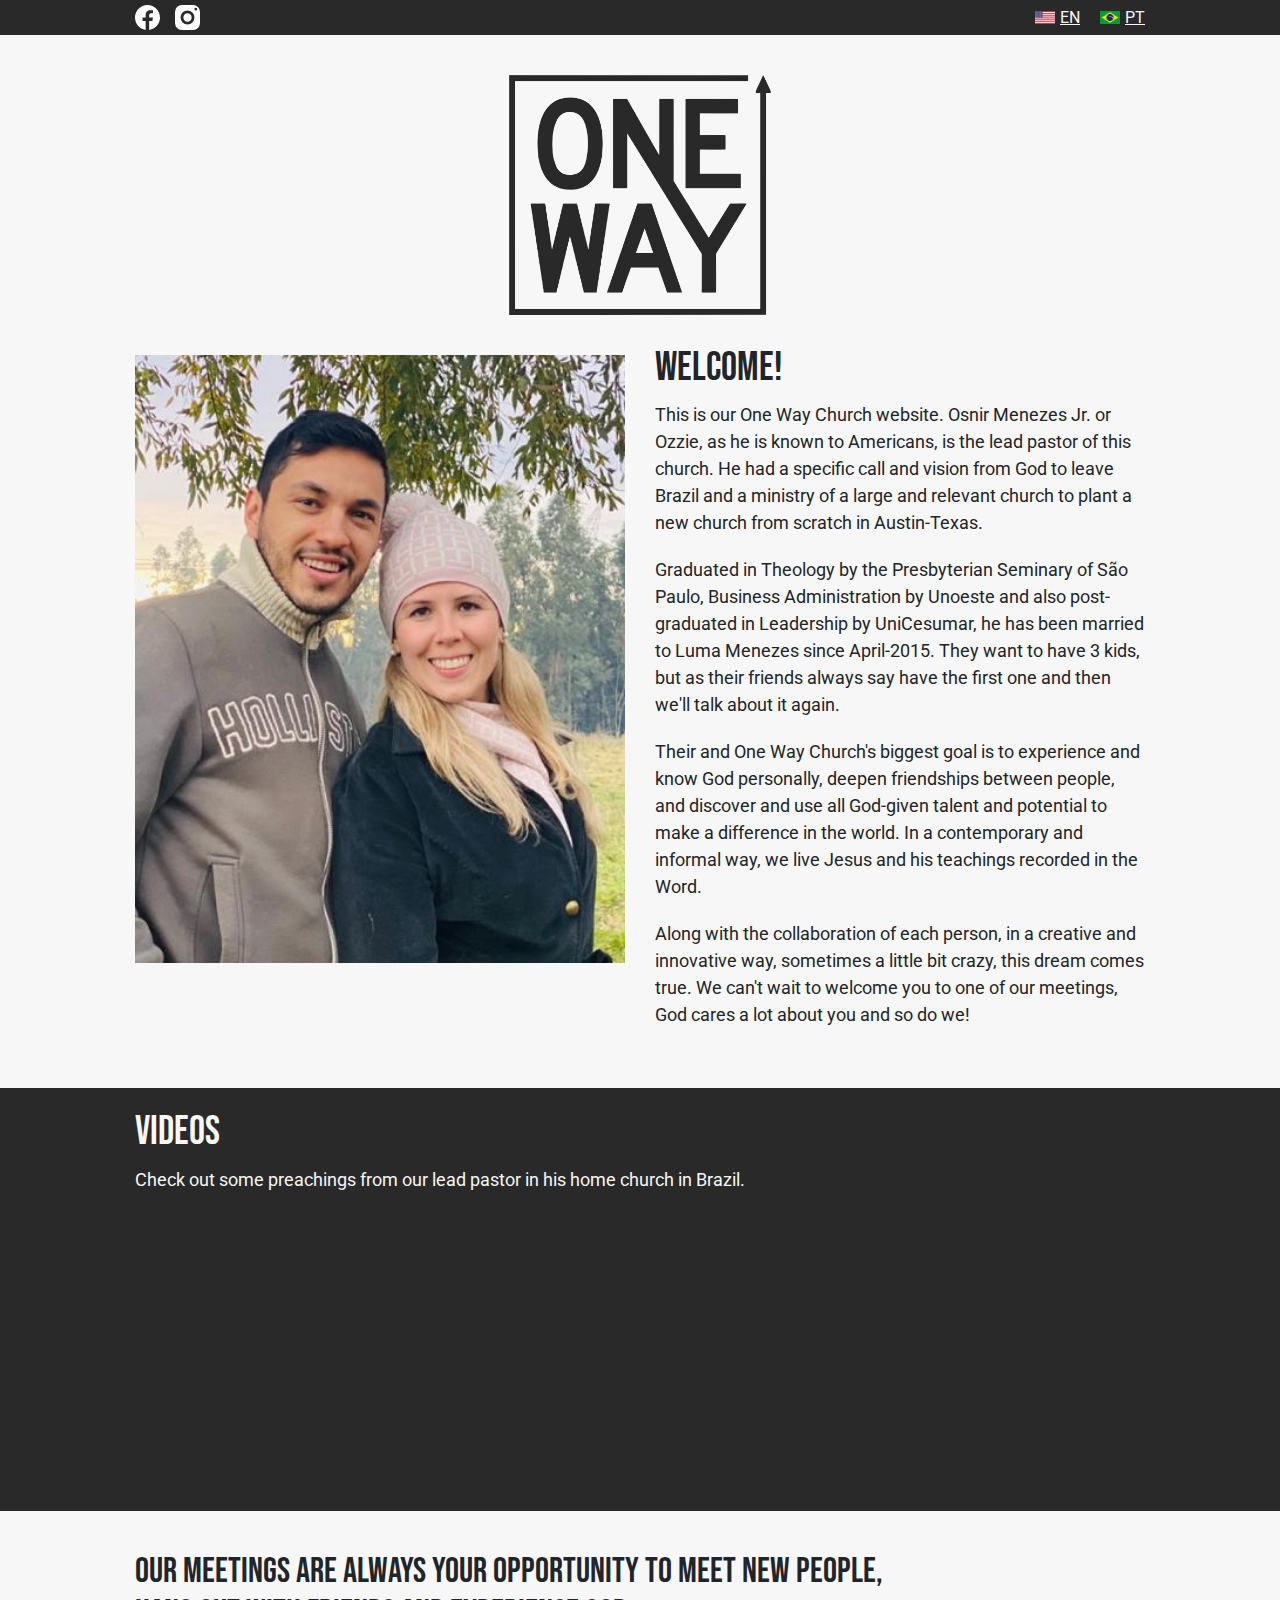
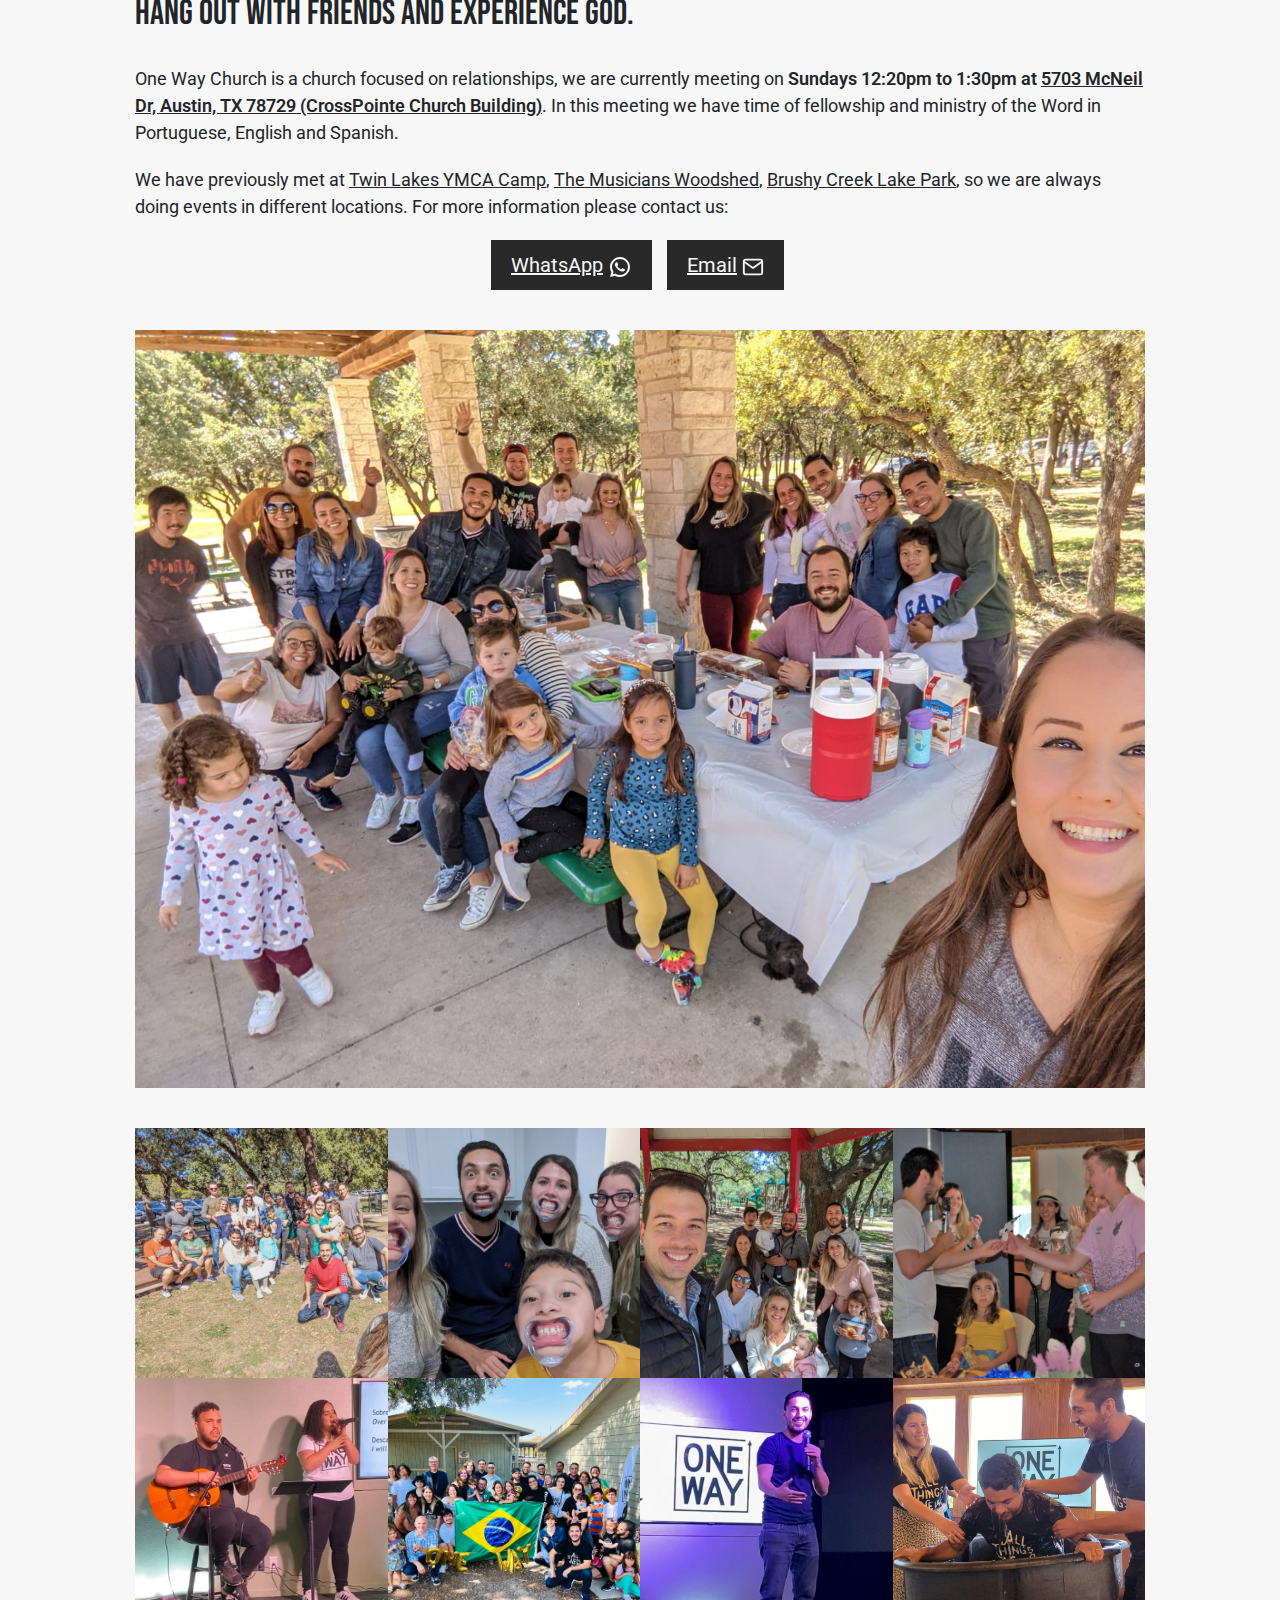
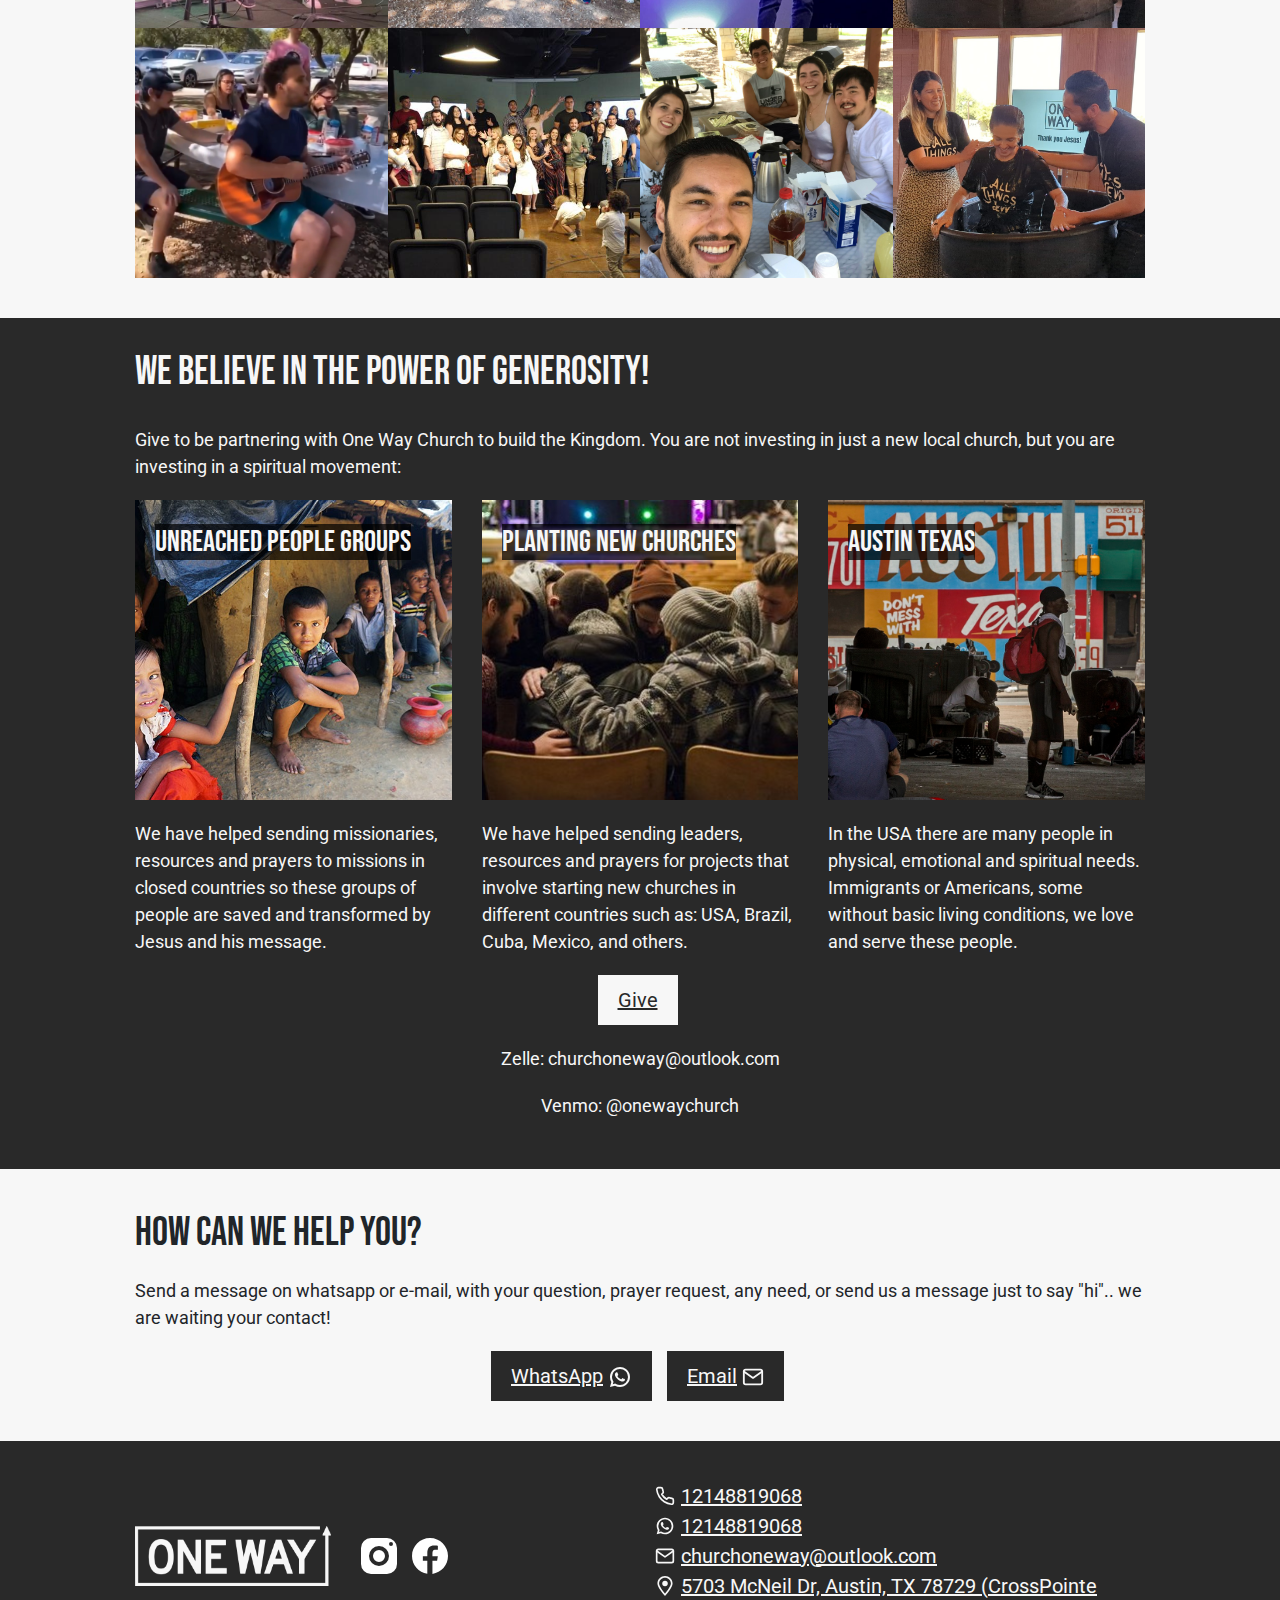
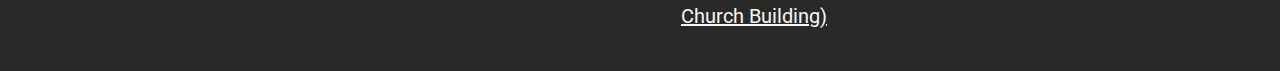
<file: index.html>
<!doctype html>
<html lang="en">
  <head>
    <!-- Required meta tags -->
    <meta charset="utf-8">
    <meta name="viewport" content="width=device-width, initial-scale=1">
    <meta name="description" content="We are an authentic, informal, objective, relationship-focused church. Come visit us and find a new way of life through the Gospel.">

    <!-- Bootstrap CSS -->
    <link href="vendor/bootstrap-reboot.css" rel="stylesheet">
    <link href="vendor/bootstrap-grid.css" rel="stylesheet">

    <link rel="preconnect" href="https://fonts.googleapis.com">
    <link rel="preconnect" href="https://fonts.gstatic.com" crossorigin>
    <link href="https://fonts.googleapis.com/css2?family=Bebas+Neue&family=Roboto:ital,wght@0,400;0,500;1,400;1,500&display=swap" rel="stylesheet">

    <link href="style.css" rel="stylesheet">

    <link rel="apple-touch-icon" sizes="57x57" href="img/favicon/apple-icon-57x57.png">
    <link rel="apple-touch-icon" sizes="60x60" href="img/favicon/apple-icon-60x60.png">
    <link rel="apple-touch-icon" sizes="72x72" href="img/favicon/apple-icon-72x72.png">
    <link rel="apple-touch-icon" sizes="76x76" href="img/favicon/apple-icon-76x76.png">
    <link rel="apple-touch-icon" sizes="114x114" href="img/favicon/apple-icon-114x114.png">
    <link rel="apple-touch-icon" sizes="120x120" href="img/favicon/apple-icon-120x120.png">
    <link rel="apple-touch-icon" sizes="144x144" href="img/favicon/apple-icon-144x144.png">
    <link rel="apple-touch-icon" sizes="152x152" href="img/favicon/apple-icon-152x152.png">
    <link rel="apple-touch-icon" sizes="180x180" href="img/favicon/apple-icon-180x180.png">
    <link rel="icon" type="image/png" sizes="192x192"  href="img/favicon/android-icon-192x192.png">
    <link rel="icon" type="image/png" sizes="32x32" href="img/favicon/favicon-32x32.png">
    <link rel="icon" type="image/png" sizes="96x96" href="img/favicon/favicon-96x96.png">
    <link rel="icon" type="image/png" sizes="16x16" href="img/favicon/favicon-16x16.png">
    <link rel="manifest" href="/manifest.json">
    <meta name="msapplication-TileColor" content="#ffffff">
    <meta name="msapplication-TileImage" content="img/favicon/ms-icon-144x144.png">
    <meta name="theme-color" content="#ffffff">

    <title>One Way Church</title>
  </head>
  <body>
    <div>
      <div id="header-bar">
        <div class="container">
          <div class="socials">
            <a href="https://www.facebook.com/onewayaustin" class="facebook">
              <span class="visually-hidden">Facebook</span>
              <svg aria-hidden="true" viewBox="0 0 24 23.877" xmlns="http://www.w3.org/2000/svg"><path d="M12 0C5.373 0 0 5.373 0 12c0 6.016 4.432 10.984 10.206 11.852V15.18H7.237v-3.154h2.969V9.927c0-3.475 1.693-5 4.581-5 1.383 0 2.115.103 2.461.149v2.753h-1.97c-1.226 0-1.654 1.163-1.654 2.473v1.724h3.593l-.487 3.154h-3.106v8.697C19.481 23.083 24 18.075 24 12c0-6.627-5.373-12-12-12Z"/></svg>
            </a>
            <a href="https://instagram.com/onewayaustin" class="instagram">
              <span class="visually-hidden">Instagram</span>
              <svg aria-hidden="true" viewBox="0 0 18 18" xmlns="http://www.w3.org/2000/svg"><path d="M5 0a5 5 0 0 0-5 5v8a5 5 0 0 0 5 5h8a5 5 0 0 0 5-5V5a5 5 0 0 0-5-5Zm10 2a1 1 0 1 1 0 2 1 1 0 0 1 0-2ZM9 4a5 5 0 1 1-.001 10.001A5 5 0 0 1 9 4Zm0 2a3 3 0 0 0-3 3 3 3 0 0 0 3 3 3 3 0 0 0 3-3 3 3 0 0 0-3-3Z"/></svg>
            </a>
          </div>
          <div class="languages">
            <span class="visually-hidden">Language:</span>

            <a href="/" class="english">
              <span class="visually-hidden">english</span>
              <span aria-hidden="true">EN</span>
            </a>
            <a href="index-pt-br.html" class="brazilian-portuguese">
              <span class="visually-hidden">brazilian portuguese</span>
              <span aria-hidden="true">PT</span>
            </a>
          </div>
        </div>
      </div>

      <header id="header" class="container">
        <div class="row">
          <div class="col-12">
            <h1 class="main-logo">
              <img src="img/one-way-logo.jpeg" alt="One Way Church" width="500" height="457">
            </h1>
          </div>
        </div>
      </header>

      <main>
        <section id="meet-us" class="container">
          <div class="row">
            <div class="col-12 d-md-none">
              <h2>Welcome</h2>
            </div>
            <div class="col-12 col-md-6">
              <img src="img/luma-and-osnir.jpg" alt="Picture containing Luma and Osnir together">
            </div>
            <div class="col-12 col-md-6">
              <h2 class="d-none d-md-block">Welcome!</h2>
              <p>This is our One Way Church website. Osnir Menezes Jr. or Ozzie, as he is known to Americans, is the lead pastor of this church. He had a specific call and vision from God to leave Brazil and a ministry of a large and relevant church to plant a new church from scratch in Austin-Texas.</p>
              <p>Graduated in Theology by the Presbyterian Seminary of São Paulo, Business Administration by Unoeste and also post-graduated in Leadership by UniCesumar, he has been married to Luma Menezes since April-2015. They want to have 3 kids, but as their friends always say have the first one and then we'll talk about it again.</p>
              <p>Their and One Way Church's biggest goal is to experience and know God personally, deepen friendships between people, and discover and use all God-given talent and potential to make a difference in the world. In a contemporary and informal way, we live Jesus and his teachings recorded in the Word.</p>
              <p>Along with the collaboration of each person, in a creative and innovative way, sometimes a little bit crazy, this dream comes true. We can't wait to welcome you to one of our meetings, God cares a lot about you and so do we!</p>
            </div>
          </div>
        </section>
  
        <section id="videos">
          <div class="container">
          
            <div class="row">
              <div class="col-12">
                <h2>Videos</h2>
                <p>Check out some preachings from our lead pastor in his home church in Brazil.</p>
              </div>
              
              <div class="col-12">
                <ul class="videos">
                  <li>
                    <iframe width="480" height="270" src="https://www.youtube.com/embed/GjwMo4BcDfU" title="YouTube video player" frameborder="0" allow="accelerometer; autoplay; clipboard-write; encrypted-media; gyroscope; picture-in-picture" allowfullscreen></iframe>
                  </li>
                  <li>
                    <iframe width="480" height="270" src="https://www.youtube.com/embed/Ei2ufgGZ4PI" title="YouTube video player" frameborder="0" allow="accelerometer; autoplay; clipboard-write; encrypted-media; gyroscope; picture-in-picture" allowfullscreen></iframe>
                  </li>
                  <li>
                    <iframe width="480" height="270" src="https://www.youtube.com/embed/uL2wE36UD3E" title="YouTube video player" frameborder="0" allow="accelerometer; autoplay; clipboard-write; encrypted-media; gyroscope; picture-in-picture" allowfullscreen></iframe>
                  </li>
                  <li>
                    <iframe width="480" height="270" src="https://www.youtube.com/embed/5irP9BysG10" title="YouTube video player" frameborder="0" allow="accelerometer; autoplay; clipboard-write; encrypted-media; gyroscope; picture-in-picture" allowfullscreen></iframe>
                  </li>
                  <li>
                    <iframe width="480" height="270" src="https://www.youtube.com/embed/OoQ75J0veiA?t=1841s" title="YouTube video player" frameborder="0" allow="accelerometer; autoplay; clipboard-write; encrypted-media; gyroscope; picture-in-picture" allowfullscreen></iframe>
                  </li>
                  <li>
                    <iframe width="480" height="270" src="https://www.youtube.com/embed/LxPWLmWPFzE" title="YouTube video player" frameborder="0" allow="accelerometer; autoplay; clipboard-write; encrypted-media; gyroscope; picture-in-picture" allowfullscreen></iframe>
                  </li>
                  <li>
                    <iframe width="480" height="270" src="https://www.youtube.com/embed/WOUDLBTu35k?t=7s" title="YouTube video player" frameborder="0" allow="accelerometer; autoplay; clipboard-write; encrypted-media; gyroscope; picture-in-picture" allowfullscreen></iframe>
                  </li>
                  <li>
                    <iframe width="480" height="270" src="https://www.youtube.com/embed/5V3x5cCW9Rc" title="YouTube video player" frameborder="0" allow="accelerometer; autoplay; clipboard-write; encrypted-media; gyroscope; picture-in-picture" allowfullscreen></iframe>
                  </li>
                  <li>
                    <iframe width="480" height="270" src="https://www.youtube.com/embed/DCbqL1y7IqE?t=2s" title="YouTube video player" frameborder="0" allow="accelerometer; autoplay; clipboard-write; encrypted-media; gyroscope; picture-in-picture" allowfullscreen></iframe>
                  </li>
                  <li>
                    <iframe width="480" height="270" src="https://www.youtube.com/embed/bjd6Sz57pno?t=1s" title="YouTube video player" frameborder="0" allow="accelerometer; autoplay; clipboard-write; encrypted-media; gyroscope; picture-in-picture" allowfullscreen></iframe>
                  </li>
                </ul>
              </div>
            </div>
          </div>
        </section>

        <section id="meetings" class="container">
          <div class="row">
            <div class="col-12">
              <h2>Our meetings are always your opportunity to meet new people, hang out with friends and experience God.</h2>

              <p>One Way Church is a church focused on relationships, we are currently meeting on <em>Sundays 12:20pm to 1:30pm at <a href="https://goo.gl/maps/49ekVYcrwbnaj5xp6">5703 McNeil Dr, Austin, TX 78729 (CrossPointe Church Building)</a></em>. In this meeting we have time of fellowship and ministry of the Word in Portuguese, English and Spanish.</p>
              <p>We have previously met at <a href="https://goo.gl/maps/SF4q1ozoDCWvzUW2A">Twin Lakes YMCA Camp</a>, <a href="https://g.page/themusicianswoodshedCP?share">The Musicians Woodshed</a>, <a href="https://goo.gl/maps/jFcy8YSVfjH4soDu6">Brushy Creek Lake Park</a>, so we are always doing events in different locations. For more information please contact us:</p>

              <div style="text-align: center; margin-bottom: 2rem;">
                <a class="whatsapp-link button-link">
                  <span>WhatsApp</span><svg xmlns="http://www.w3.org/2000/svg"   viewBox="0 0 24 24"><path d="M7.253 18.494l.724.423A7.953 7.953 0 0 0 12 20a8 8 0 1 0-8-8c0 1.436.377 2.813 1.084 4.024l.422.724-.653 2.401 2.4-.655zM2.004 22l1.352-4.968A9.954 9.954 0 0 1 2 12C2 6.477 6.477 2 12 2s10 4.477 10 10-4.477 10-10 10a9.954 9.954 0 0 1-5.03-1.355L2.004 22zM8.391 7.308c.134-.01.269-.01.403-.004.054.004.108.01.162.016.159.018.334.115.393.249.298.676.588 1.357.868 2.04.062.152.025.347-.093.537a4.38 4.38 0 0 1-.263.372c-.113.145-.356.411-.356.411s-.099.118-.061.265c.014.056.06.137.102.205l.059.095c.256.427.6.86 1.02 1.268.12.116.237.235.363.346.468.413.998.75 1.57 1l.005.002c.085.037.128.057.252.11.062.026.126.049.191.066a.35.35 0 0 0 .367-.13c.724-.877.79-.934.796-.934v.002a.482.482 0 0 1 .378-.127c.06.004.121.015.177.04.531.243 1.4.622 1.4.622l.582.261c.098.047.187.158.19.265.004.067.01.175-.013.373-.032.259-.11.57-.188.733a1.155 1.155 0 0 1-.21.302 2.378 2.378 0 0 1-.33.288 3.71 3.71 0 0 1-.125.09 5.024 5.024 0 0 1-.383.22 1.99 1.99 0 0 1-.833.23c-.185.01-.37.024-.556.014-.008 0-.568-.087-.568-.087a9.448 9.448 0 0 1-3.84-2.046c-.226-.199-.435-.413-.649-.626-.89-.885-1.562-1.84-1.97-2.742A3.47 3.47 0 0 1 6.9 9.62a2.729 2.729 0 0 1 .564-1.68c.073-.094.142-.192.261-.305.127-.12.207-.184.294-.228a.961.961 0 0 1 .371-.1z"/ fill="currentColor"></svg>
                </a>
                <a class="email-link button-link">
                  <span>Email</span><svg xmlns="http://www.w3.org/2000/svg"   viewBox="0 0 24 24" fill="none" stroke="currentColor" stroke-width="2" stroke-linecap="round" stroke-linejoin="round" class="feather feather-mail"><path d="M4 4h16c1.1 0 2 .9 2 2v12c0 1.1-.9 2-2 2H4c-1.1 0-2-.9-2-2V6c0-1.1.9-2 2-2z"></path><polyline points="22,6 12,13 2,6"></polyline></svg>
                </a>
              </div>
              
              <img src="img/meetings-main.jpg" alt="Selfie taken at a meeting with various people">
            </div>

            <div class="col-12" aria-hidden="true">
              <div class="meetings-strip">
                <img src="img/meetings-strip/strip-1.jpg" style="object-position: 0px;">
                <img src="img/meetings-strip/strip-2.jpg">
                <img src="img/meetings-strip/strip-3.jpg">
                <img src="img/meetings-strip/strip-4.jpg" style="object-position: -22px;">
                <img src="img/meetings-strip/strip-5.jpg">
                <img src="img/meetings-strip/strip-6.jpg">
                <img src="img/meetings-strip/strip-11.jpg" style="object-position: 50% -22px;">
                <img src="img/meetings-strip/strip-8.jpg">
                <img src="img/meetings-strip/strip-9.jpg">
                <img src="img/meetings-strip/strip-10.jpg">
                <img src="img/meetings-strip/strip-7.jpg">
                <img src="img/meetings-strip/strip-12.jpg">
              </div>
            </div>
          </div>
        </section>
  
        <section id="donate">
          <div class="container">
            <div class="row">
              <div class="col-12">
                <h2>We believe in the power of generosity!</h2>
              </div>
              
              <div class="col-12">
                <p>Give to be partnering with One Way Church to build the Kingdom. You are not investing in just a new local church, but you are investing in a spiritual movement:</p>
  
                <div class="row">
                  <div class="col-12 col-lg-4">
                    <h3 class="unreached-people helping-item">
                      <span>Unreached People Groups</span>
                    </h3>
                    <p>We have helped sending missionaries, resources and prayers to missions in closed countries so these groups of people are saved and transformed by Jesus and his message.</p>
                  </div>
                  
                  <div class="col-12 col-lg-4">
                    <h3 class="church-implantation helping-item">
                      <span>Planting New Churches</span>
                    </h3>
                    <p>We have helped sending leaders, resources and prayers for projects that involve starting new churches in different countries such as: USA, Brazil, Cuba, Mexico, and others.</p>
                  </div>
  
                  <div class="col-12 col-lg-4">
                    <h3 class="austin-texas helping-item">
                      <span>Austin Texas</span>
                    </h3>
                    <p>In the USA there are many people in physical, emotional and spiritual needs. Immigrants or Americans, some without basic living conditions, we love and serve these people.</p>
                  </div>
                </div>
              </div>
      
              <div class="col-12" style="text-align: center;">
                <a href="https://tithe.ly/give?c=4680449" class="button-link">Give</a>

                <p>Zelle: churchoneway@outlook.com</p>
                <p>Venmo: @onewaychurch</p>
              </div>
            </div>
          </div>
        </section>

        <section id="contact-us" class="container">
          <div class="row">
            <div class="col-12">
              <h2>How can we help you?</h2>
              <p>Send a message on whatsapp or e-mail, with your question, prayer request, any need, or send us a message just to say "hi".. we are waiting your contact!</p>
            </div>

            <div class="col-12" style="text-align: center;">
              <a class="whatsapp-link button-link">
                <span>WhatsApp</span><svg xmlns="http://www.w3.org/2000/svg"   viewBox="0 0 24 24"><path d="M7.253 18.494l.724.423A7.953 7.953 0 0 0 12 20a8 8 0 1 0-8-8c0 1.436.377 2.813 1.084 4.024l.422.724-.653 2.401 2.4-.655zM2.004 22l1.352-4.968A9.954 9.954 0 0 1 2 12C2 6.477 6.477 2 12 2s10 4.477 10 10-4.477 10-10 10a9.954 9.954 0 0 1-5.03-1.355L2.004 22zM8.391 7.308c.134-.01.269-.01.403-.004.054.004.108.01.162.016.159.018.334.115.393.249.298.676.588 1.357.868 2.04.062.152.025.347-.093.537a4.38 4.38 0 0 1-.263.372c-.113.145-.356.411-.356.411s-.099.118-.061.265c.014.056.06.137.102.205l.059.095c.256.427.6.86 1.02 1.268.12.116.237.235.363.346.468.413.998.75 1.57 1l.005.002c.085.037.128.057.252.11.062.026.126.049.191.066a.35.35 0 0 0 .367-.13c.724-.877.79-.934.796-.934v.002a.482.482 0 0 1 .378-.127c.06.004.121.015.177.04.531.243 1.4.622 1.4.622l.582.261c.098.047.187.158.19.265.004.067.01.175-.013.373-.032.259-.11.57-.188.733a1.155 1.155 0 0 1-.21.302 2.378 2.378 0 0 1-.33.288 3.71 3.71 0 0 1-.125.09 5.024 5.024 0 0 1-.383.22 1.99 1.99 0 0 1-.833.23c-.185.01-.37.024-.556.014-.008 0-.568-.087-.568-.087a9.448 9.448 0 0 1-3.84-2.046c-.226-.199-.435-.413-.649-.626-.89-.885-1.562-1.84-1.97-2.742A3.47 3.47 0 0 1 6.9 9.62a2.729 2.729 0 0 1 .564-1.68c.073-.094.142-.192.261-.305.127-.12.207-.184.294-.228a.961.961 0 0 1 .371-.1z"/ fill="currentColor"></svg>
              </a>
              
              <a class="email-link button-link">
                <span>Email</span><svg xmlns="http://www.w3.org/2000/svg"   viewBox="0 0 24 24" fill="none" stroke="currentColor" stroke-width="2" stroke-linecap="round" stroke-linejoin="round" class="feather feather-mail"><path d="M4 4h16c1.1 0 2 .9 2 2v12c0 1.1-.9 2-2 2H4c-1.1 0-2-.9-2-2V6c0-1.1.9-2 2-2z"></path><polyline points="22,6 12,13 2,6"></polyline></svg>
              </a>
            </div>
          </div>
        </section>
      </main>

      <footer id="footer">
        <div class="container">
          <div class="row">
            <div class="col-12 col-md-6 d-flex align-items-center">
              <div class="row">
                <div class="col">
                  <img src="img/one-way-white-horizontal.png" alt="One Way Church" width="300" height="92">
                </div>
                <div class="col">
                  <div class="socials">
                    <a href="https://instagram.com/onewayaustin" class="instagram">
                      <span class="visually-hidden">Instagram</span>
                      <svg aria-hidden="true" viewBox="0 0 18 18" xmlns="http://www.w3.org/2000/svg"><path d="M5 0a5 5 0 0 0-5 5v8a5 5 0 0 0 5 5h8a5 5 0 0 0 5-5V5a5 5 0 0 0-5-5Zm10 2a1 1 0 1 1 0 2 1 1 0 0 1 0-2ZM9 4a5 5 0 1 1-.001 10.001A5 5 0 0 1 9 4Zm0 2a3 3 0 0 0-3 3 3 3 0 0 0 3 3 3 3 0 0 0 3-3 3 3 0 0 0-3-3Z"/></svg>
                    </a>
                    <a href="https://www.facebook.com/onewayaustin" class="facebook">
                      <span class="visually-hidden">Facebook</span>
                      <svg aria-hidden="true" viewBox="0 0 24 23.877" xmlns="http://www.w3.org/2000/svg"><path d="M12 0C5.373 0 0 5.373 0 12c0 6.016 4.432 10.984 10.206 11.852V15.18H7.237v-3.154h2.969V9.927c0-3.475 1.693-5 4.581-5 1.383 0 2.115.103 2.461.149v2.753h-1.97c-1.226 0-1.654 1.163-1.654 2.473v1.724h3.593l-.487 3.154h-3.106v8.697C19.481 23.083 24 18.075 24 12c0-6.627-5.373-12-12-12Z"/></svg>
                    </a>
                  </div>
                </div>
              </div>
            </div>
  
            <div class="col-12 col-md-6">
              <address>
                <ul>
                  <li>
                    <svg xmlns="http://www.w3.org/2000/svg"   viewBox="0 0 24 24" fill="none" stroke="currentColor" stroke-width="2" stroke-linecap="round" stroke-linejoin="round" class="feather feather-phone"><path d="M22 16.92v3a2 2 0 0 1-2.18 2 19.79 19.79 0 0 1-8.63-3.07 19.5 19.5 0 0 1-6-6 19.79 19.79 0 0 1-3.07-8.67A2 2 0 0 1 4.11 2h3a2 2 0 0 1 2 1.72 12.84 12.84 0 0 0 .7 2.81 2 2 0 0 1-.45 2.11L8.09 9.91a16 16 0 0 0 6 6l1.27-1.27a2 2 0 0 1 2.11-.45 12.84 12.84 0 0 0 2.81.7A2 2 0 0 1 22 16.92z"></path></svg>
                    <span class="visually-hidden">Phone:</span>
                    <a class="phone-link"></a>
                  </li>
                  <li>
                    <svg xmlns="http://www.w3.org/2000/svg"   viewBox="0 0 24 24"><path d="M7.253 18.494l.724.423A7.953 7.953 0 0 0 12 20a8 8 0 1 0-8-8c0 1.436.377 2.813 1.084 4.024l.422.724-.653 2.401 2.4-.655zM2.004 22l1.352-4.968A9.954 9.954 0 0 1 2 12C2 6.477 6.477 2 12 2s10 4.477 10 10-4.477 10-10 10a9.954 9.954 0 0 1-5.03-1.355L2.004 22zM8.391 7.308c.134-.01.269-.01.403-.004.054.004.108.01.162.016.159.018.334.115.393.249.298.676.588 1.357.868 2.04.062.152.025.347-.093.537a4.38 4.38 0 0 1-.263.372c-.113.145-.356.411-.356.411s-.099.118-.061.265c.014.056.06.137.102.205l.059.095c.256.427.6.86 1.02 1.268.12.116.237.235.363.346.468.413.998.75 1.57 1l.005.002c.085.037.128.057.252.11.062.026.126.049.191.066a.35.35 0 0 0 .367-.13c.724-.877.79-.934.796-.934v.002a.482.482 0 0 1 .378-.127c.06.004.121.015.177.04.531.243 1.4.622 1.4.622l.582.261c.098.047.187.158.19.265.004.067.01.175-.013.373-.032.259-.11.57-.188.733a1.155 1.155 0 0 1-.21.302 2.378 2.378 0 0 1-.33.288 3.71 3.71 0 0 1-.125.09 5.024 5.024 0 0 1-.383.22 1.99 1.99 0 0 1-.833.23c-.185.01-.37.024-.556.014-.008 0-.568-.087-.568-.087a9.448 9.448 0 0 1-3.84-2.046c-.226-.199-.435-.413-.649-.626-.89-.885-1.562-1.84-1.97-2.742A3.47 3.47 0 0 1 6.9 9.62a2.729 2.729 0 0 1 .564-1.68c.073-.094.142-.192.261-.305.127-.12.207-.184.294-.228a.961.961 0 0 1 .371-.1z"/ fill="currentColor"></svg>
                    <span class="visually-hidden">WhatsApp:</span>
                    <a class="whatsapp-link"></a>
                  </li>
                  <li>
                    <svg xmlns="http://www.w3.org/2000/svg"   viewBox="0 0 24 24" fill="none" stroke="currentColor" stroke-width="2" stroke-linecap="round" stroke-linejoin="round" class="feather feather-mail"><path d="M4 4h16c1.1 0 2 .9 2 2v12c0 1.1-.9 2-2 2H4c-1.1 0-2-.9-2-2V6c0-1.1.9-2 2-2z"></path><polyline points="22,6 12,13 2,6"></polyline></svg>
                    <span class="visually-hidden">Email:</span>
                    <a class="email-link"></a>
                  </li>
                  <li>
                    <svg xmlns="http://www.w3.org/2000/svg" viewBox="0 0 362.13 362.13" fill="currentColor"><path d="M181.065 0C105.533 0 44.084 61.45 44.084 136.981c0 31.155 21.475 76.714 63.827 135.411 30.619 42.436 60.744 75.965 62.011 77.372l11.144 12.367 11.144-12.367c1.267-1.406 31.392-34.936 62.011-77.372 42.352-58.697 63.827-104.255 63.827-135.411C318.047 61.45 256.597 0 181.065 0zm0 316.958C143.332 272.846 74.084 182.486 74.084 136.981 74.084 77.992 122.075 30 181.065 30s106.981 47.992 106.981 106.981c.001 45.505-69.248 135.865-106.981 179.977z"/><circle cx="181.065" cy="136.982" r="49.696"/></svg>
                    <span class="visually-hidden">Location:</span>
                    <a href="https://goo.gl/maps/49ekVYcrwbnaj5xp6">5703 McNeil Dr, Austin, TX 78729 (CrossPointe Church Building)</a>
                  </li>
                </ul>
              </address>
            </div>
          </div>
        </div>
      </footer>
    </div>

    <script>
      var user = 'churchoneway',
        domain = 'outlook.com';
      
      document.querySelectorAll('.email-link').forEach(function(element) {
        var email = user + '@' + domain;

        element.href = 'mailto:' + email;

        if (!element.innerText) {
          element.innerText = email;
        }
      });

      var country = '1',
        number = '2148819068';

      document.querySelectorAll('.phone-link').forEach(function(element) {
        var phone = country + number;

        element.href = 'tel:' + phone;

        if (!element.innerText) {
          element.innerText = phone;
        }
      });

      document.querySelectorAll('.whatsapp-link').forEach(function(element) {
        var whatsapp = country + number;

        element.href = 'https://wa.me/' + whatsapp;
        element.target = '_blank';
        element.rel = 'noopener'
        
        if (!element.innerText) {
          element.innerText = whatsapp;
        }
      });
    </script>
  </body>
</html>
</file>
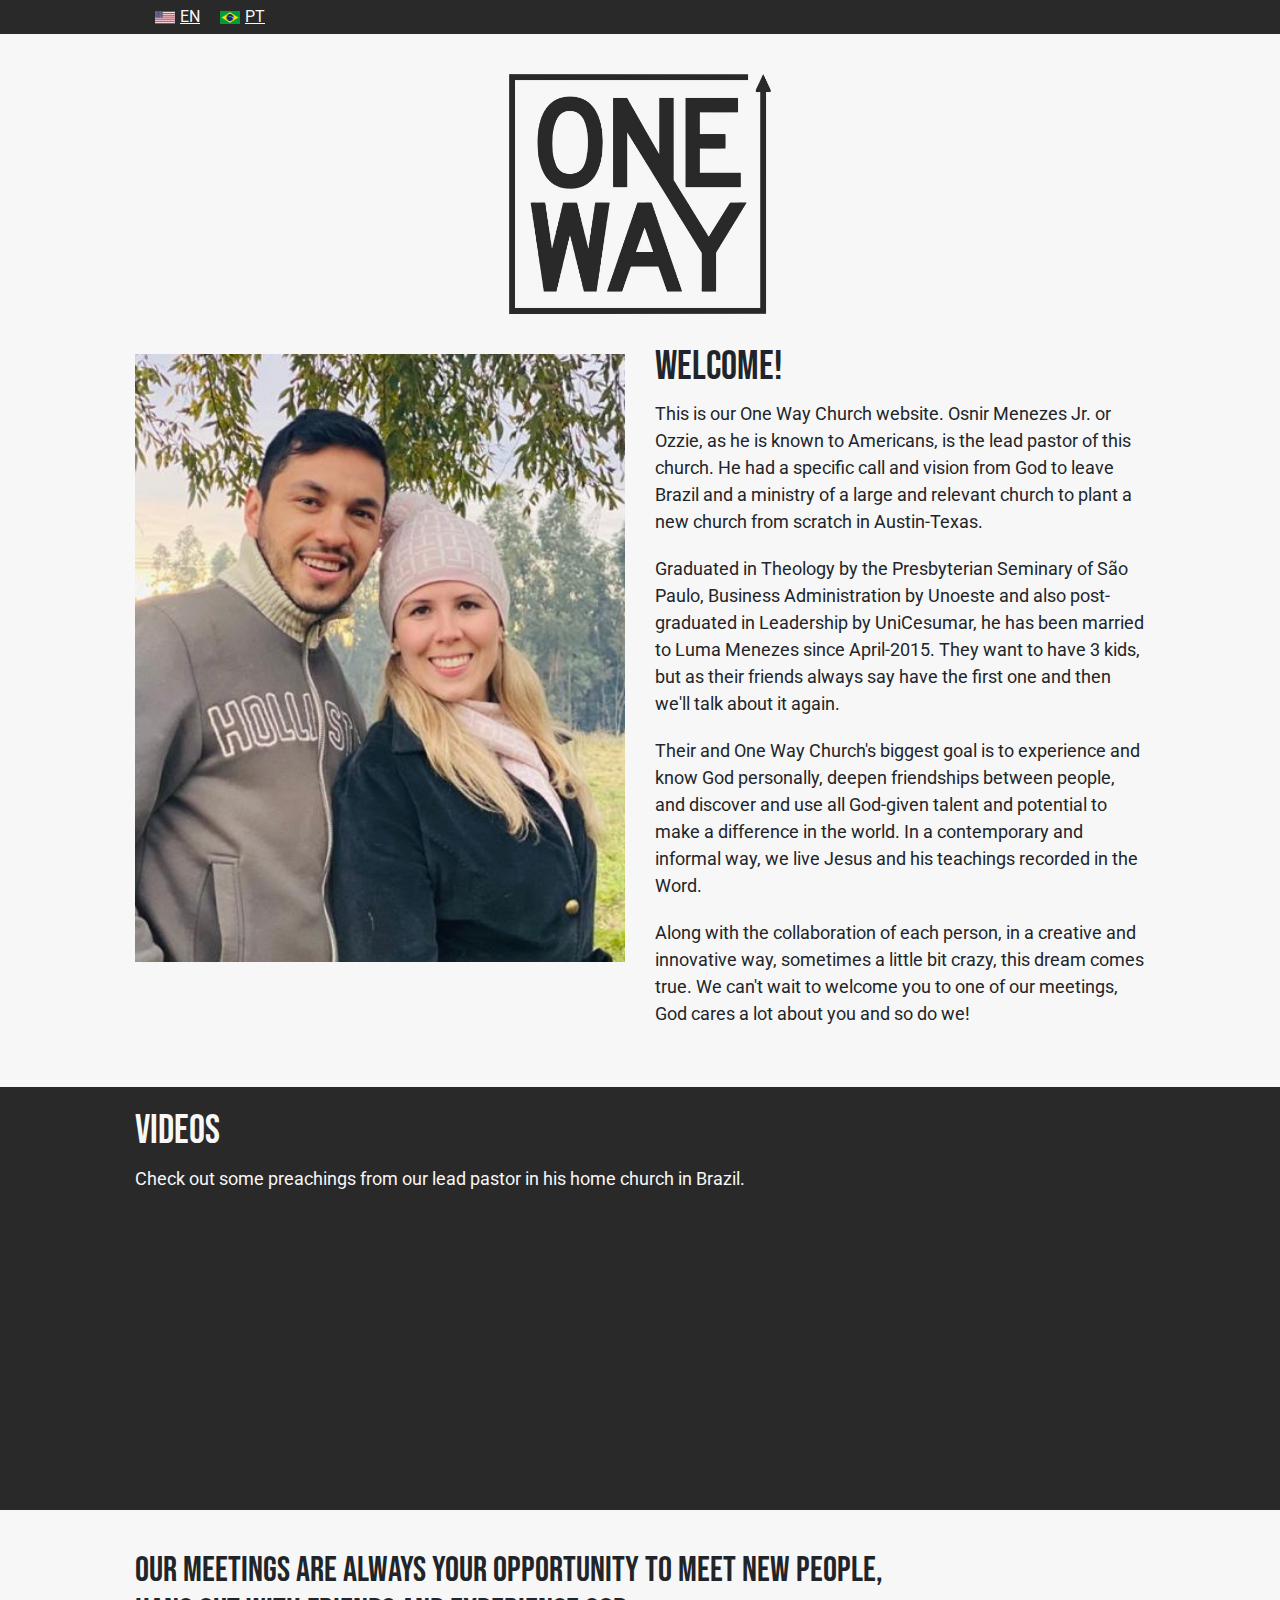
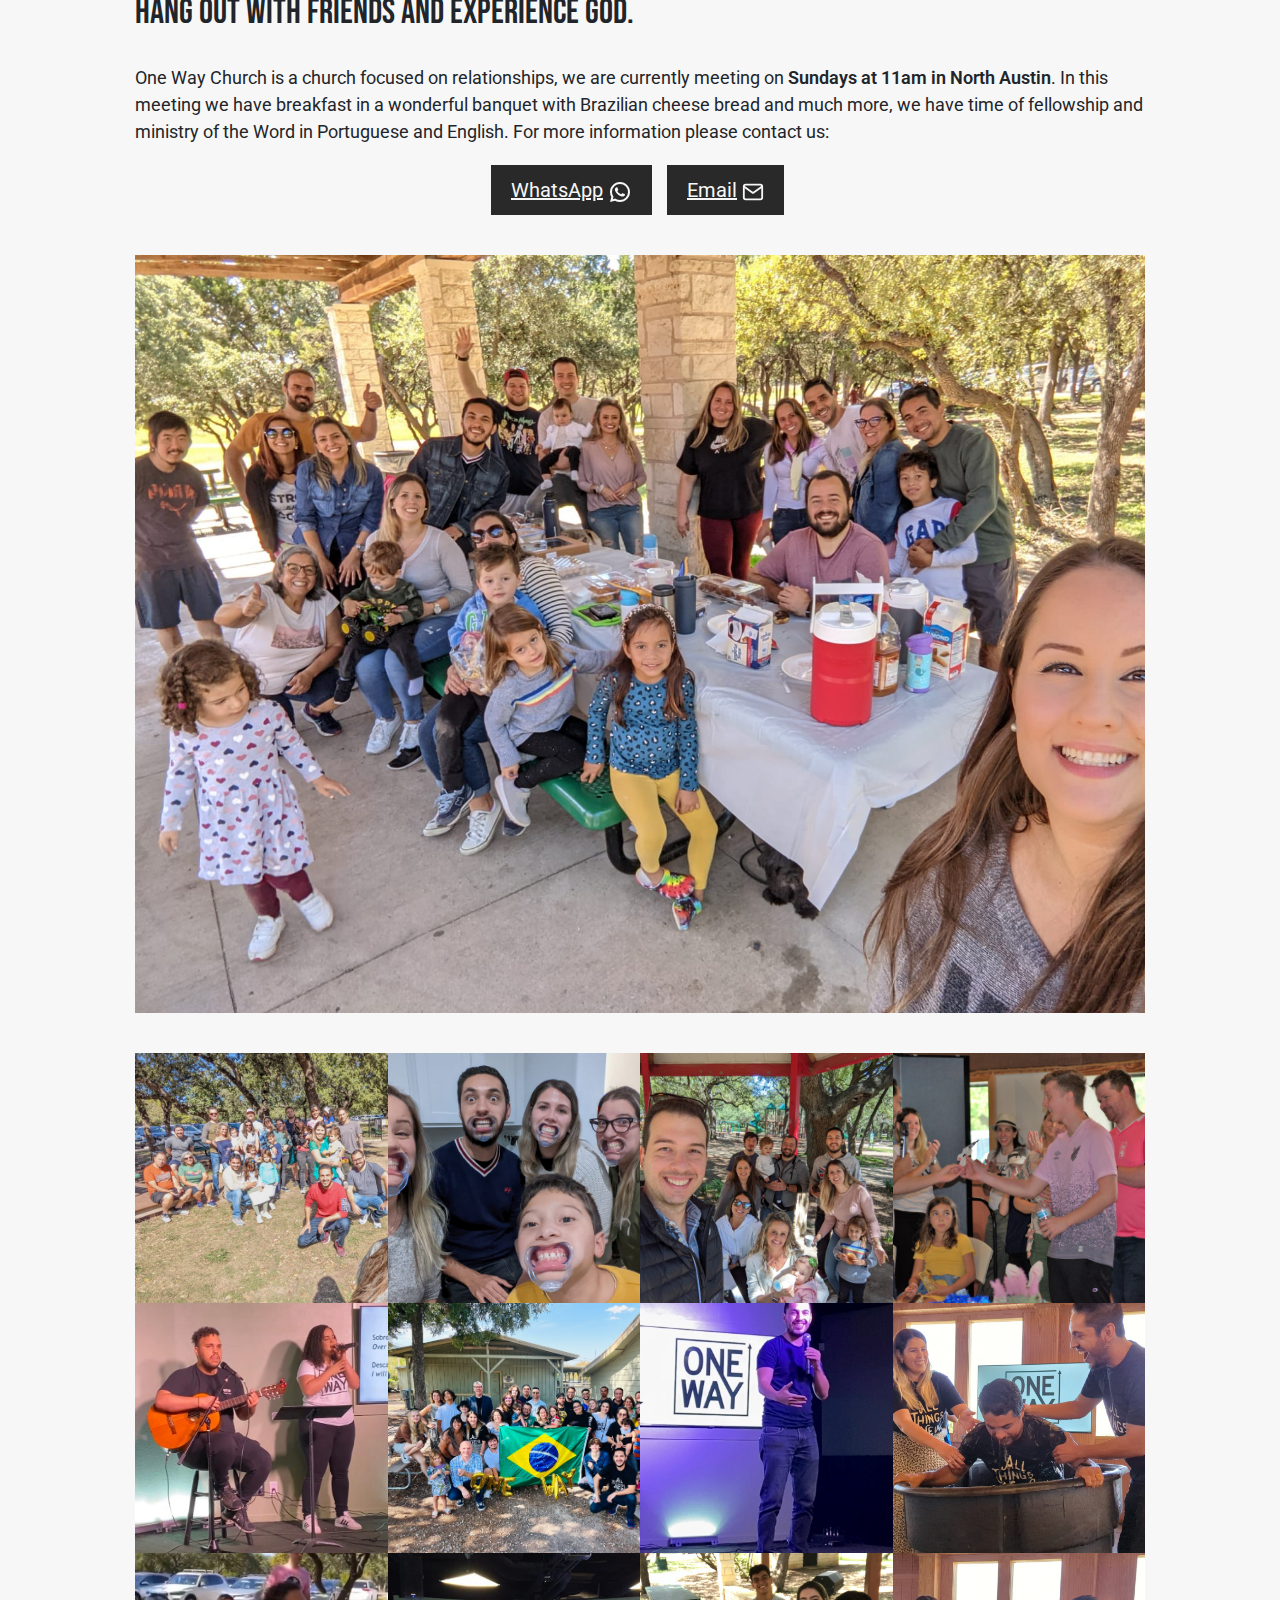
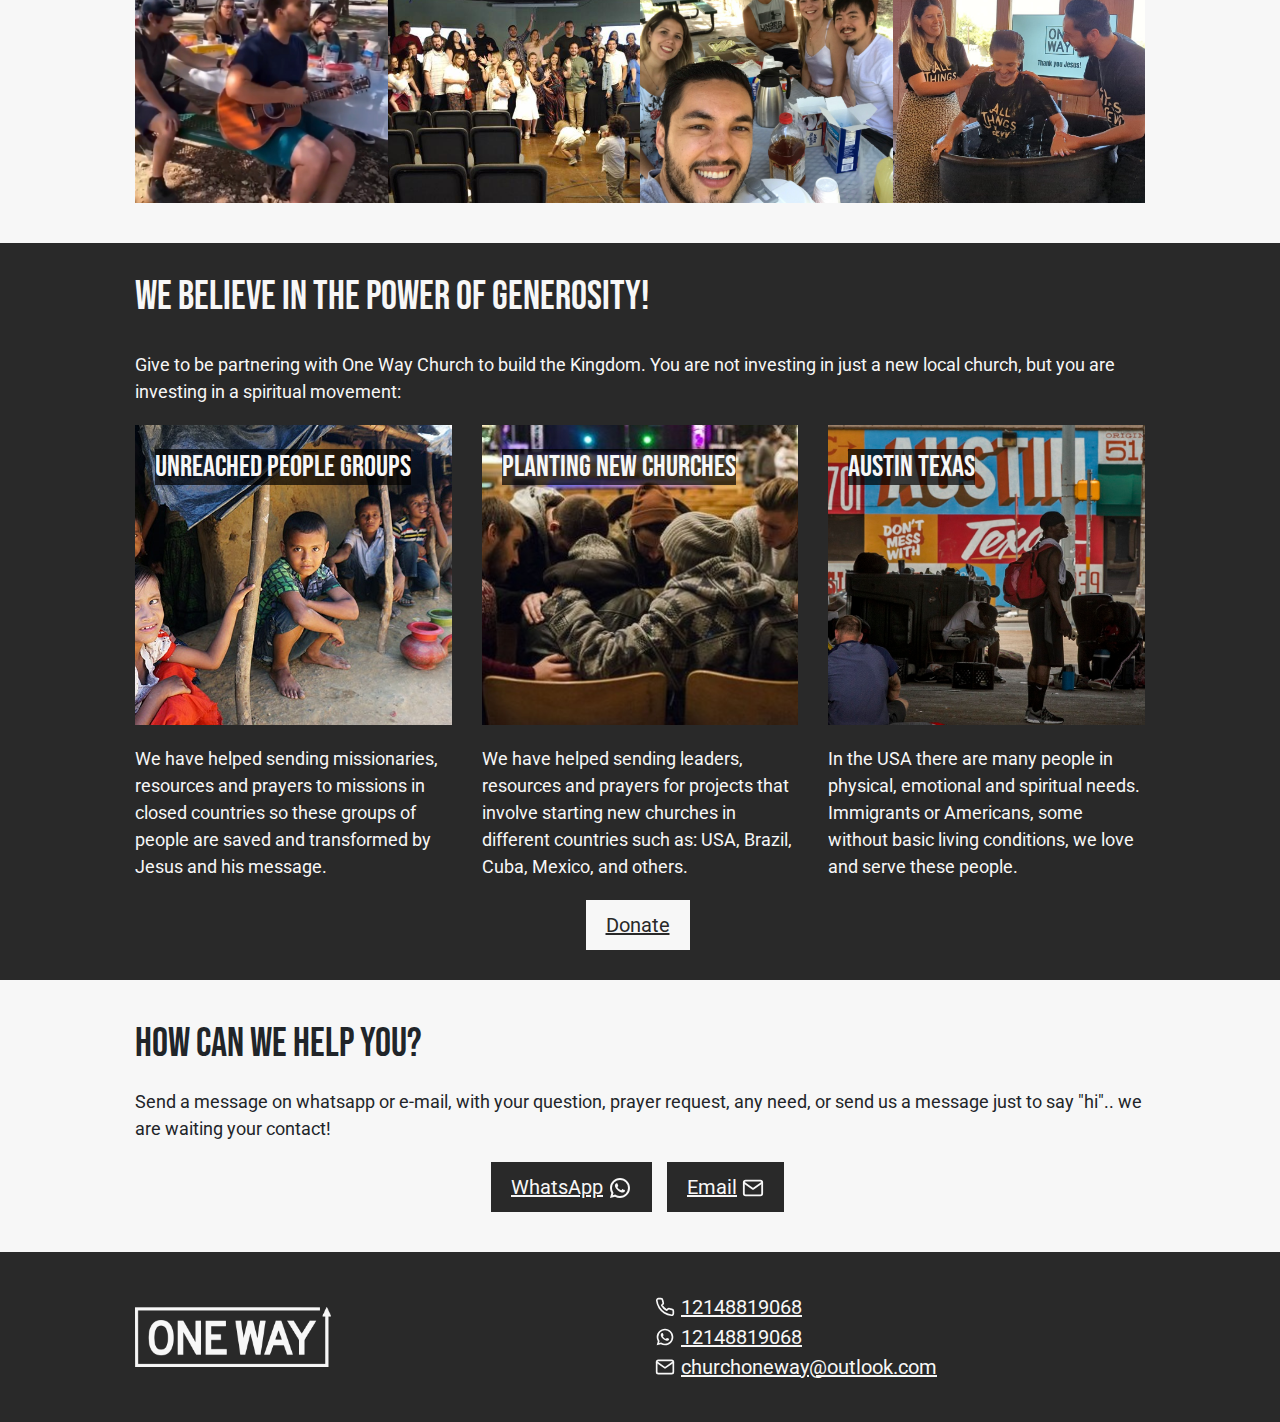
<file: index-en.html>
<!doctype html>
<html lang="en">
  <head>
    <!-- Required meta tags -->
    <meta charset="utf-8">
    <meta name="viewport" content="width=device-width, initial-scale=1">
    <meta name="description" content="Somos uma igreja autentica, informal, objetiva, focada em relacionamentos. Venha nos visitar e encontre um novo caminho de vida através do Evangelho.">

    <!-- Bootstrap CSS -->
    <link href="vendor/bootstrap-reboot.css" rel="stylesheet">
    <link href="vendor/bootstrap-grid.css" rel="stylesheet">

    <link rel="preconnect" href="https://fonts.googleapis.com">
    <link rel="preconnect" href="https://fonts.gstatic.com" crossorigin>
    <link href="https://fonts.googleapis.com/css2?family=Bebas+Neue&family=Roboto:ital,wght@0,400;0,500;1,400;1,500&display=swap" rel="stylesheet">

    <link href="style.css" rel="stylesheet">

    <link rel="apple-touch-icon" sizes="57x57" href="img/favicon/apple-icon-57x57.png">
    <link rel="apple-touch-icon" sizes="60x60" href="img/favicon/apple-icon-60x60.png">
    <link rel="apple-touch-icon" sizes="72x72" href="img/favicon/apple-icon-72x72.png">
    <link rel="apple-touch-icon" sizes="76x76" href="img/favicon/apple-icon-76x76.png">
    <link rel="apple-touch-icon" sizes="114x114" href="img/favicon/apple-icon-114x114.png">
    <link rel="apple-touch-icon" sizes="120x120" href="img/favicon/apple-icon-120x120.png">
    <link rel="apple-touch-icon" sizes="144x144" href="img/favicon/apple-icon-144x144.png">
    <link rel="apple-touch-icon" sizes="152x152" href="img/favicon/apple-icon-152x152.png">
    <link rel="apple-touch-icon" sizes="180x180" href="img/favicon/apple-icon-180x180.png">
    <link rel="icon" type="image/png" sizes="192x192"  href="img/favicon/android-icon-192x192.png">
    <link rel="icon" type="image/png" sizes="32x32" href="img/favicon/favicon-32x32.png">
    <link rel="icon" type="image/png" sizes="96x96" href="img/favicon/favicon-96x96.png">
    <link rel="icon" type="image/png" sizes="16x16" href="img/favicon/favicon-16x16.png">
    <link rel="manifest" href="/manifest.json">
    <meta name="msapplication-TileColor" content="#ffffff">
    <meta name="msapplication-TileImage" content="img/favicon/ms-icon-144x144.png">
    <meta name="theme-color" content="#ffffff">

    <title>One Way Church</title>
  </head>
  <body>
    <div>
      <div id="header-bar">
        <div class="container">
          <div class="languages">
            <span class="visually-hidden">Language:</span>

            <a href="index-en.html" class="english">
              <span class="visually-hidden">english</span>
              <span aria-hidden="true">EN</span>
            </a>
            <a href="index-pt-br.html" class="brazilian-portuguese">
              <span class="visually-hidden">brazilian portuguese</span>
              <span aria-hidden="true">PT</span>
            </a>
          </div>
        </div>
      </div>

      <header id="header" class="container">
        <div class="row">
          <div class="col-12">
            <h1 class="main-logo">
              <img src="img/one-way-logo.jpeg" alt="One Way Church" width="500" height="457">
            </h1>
          </div>
        </div>
      </header>

      <main>
        <section id="meet-us" class="container">
          <div class="row">
            <div class="col-12 d-md-none">
              <h2>Welcome</h2>
            </div>
            <div class="col-12 col-md-6">
              <img src="img/luma-and-osnir.jpg" alt="Picture containing Luma and Osnir together">
            </div>
            <div class="col-12 col-md-6">
              <h2 class="d-none d-md-block">Welcome!</h2>
              <p>This is our One Way Church website. Osnir Menezes Jr. or Ozzie, as he is known to Americans, is the lead pastor of this church. He had a specific call and vision from God to leave Brazil and a ministry of a large and relevant church to plant a new church from scratch in Austin-Texas.</p>
              <p>Graduated in Theology by the Presbyterian Seminary of São Paulo, Business Administration by Unoeste and also post-graduated in Leadership by UniCesumar, he has been married to Luma Menezes since April-2015. They want to have 3 kids, but as their friends always say have the first one and then we'll talk about it again.</p>
              <p>Their and One Way Church's biggest goal is to experience and know God personally, deepen friendships between people, and discover and use all God-given talent and potential to make a difference in the world. In a contemporary and informal way, we live Jesus and his teachings recorded in the Word.</p>
              <p>Along with the collaboration of each person, in a creative and innovative way, sometimes a little bit crazy, this dream comes true. We can't wait to welcome you to one of our meetings, God cares a lot about you and so do we!</p>
            </div>
          </div>
        </section>
  
        <section id="videos">
          <div class="container">
          
            <div class="row">
              <div class="col-12">
                <h2>Videos</h2>
                <p>Check out some preachings from our lead pastor in his home church in Brazil.</p>
              </div>
              
              <div class="col-12">
                <ul class="videos">
                  <li>
                    <iframe width="480" height="270" src="https://www.youtube.com/embed/GjwMo4BcDfU" title="YouTube video player" frameborder="0" allow="accelerometer; autoplay; clipboard-write; encrypted-media; gyroscope; picture-in-picture" allowfullscreen></iframe>
                  </li>
                  <li>
                    <iframe width="480" height="270" src="https://www.youtube.com/embed/Ei2ufgGZ4PI" title="YouTube video player" frameborder="0" allow="accelerometer; autoplay; clipboard-write; encrypted-media; gyroscope; picture-in-picture" allowfullscreen></iframe>
                  </li>
                  <li>
                    <iframe width="480" height="270" src="https://www.youtube.com/embed/uL2wE36UD3E" title="YouTube video player" frameborder="0" allow="accelerometer; autoplay; clipboard-write; encrypted-media; gyroscope; picture-in-picture" allowfullscreen></iframe>
                  </li>
                  <li>
                    <iframe width="480" height="270" src="https://www.youtube.com/embed/5irP9BysG10" title="YouTube video player" frameborder="0" allow="accelerometer; autoplay; clipboard-write; encrypted-media; gyroscope; picture-in-picture" allowfullscreen></iframe>
                  </li>
                  <li>
                    <iframe width="480" height="270" src="https://www.youtube.com/embed/OoQ75J0veiA?t=1841s" title="YouTube video player" frameborder="0" allow="accelerometer; autoplay; clipboard-write; encrypted-media; gyroscope; picture-in-picture" allowfullscreen></iframe>
                  </li>
                  <li>
                    <iframe width="480" height="270" src="https://www.youtube.com/embed/LxPWLmWPFzE" title="YouTube video player" frameborder="0" allow="accelerometer; autoplay; clipboard-write; encrypted-media; gyroscope; picture-in-picture" allowfullscreen></iframe>
                  </li>
                  <li>
                    <iframe width="480" height="270" src="https://www.youtube.com/embed/WOUDLBTu35k?t=7s" title="YouTube video player" frameborder="0" allow="accelerometer; autoplay; clipboard-write; encrypted-media; gyroscope; picture-in-picture" allowfullscreen></iframe>
                  </li>
                  <li>
                    <iframe width="480" height="270" src="https://www.youtube.com/embed/5V3x5cCW9Rc" title="YouTube video player" frameborder="0" allow="accelerometer; autoplay; clipboard-write; encrypted-media; gyroscope; picture-in-picture" allowfullscreen></iframe>
                  </li>
                  <li>
                    <iframe width="480" height="270" src="https://www.youtube.com/embed/DCbqL1y7IqE?t=2s" title="YouTube video player" frameborder="0" allow="accelerometer; autoplay; clipboard-write; encrypted-media; gyroscope; picture-in-picture" allowfullscreen></iframe>
                  </li>
                  <li>
                    <iframe width="480" height="270" src="https://www.youtube.com/embed/bjd6Sz57pno?t=1s" title="YouTube video player" frameborder="0" allow="accelerometer; autoplay; clipboard-write; encrypted-media; gyroscope; picture-in-picture" allowfullscreen></iframe>
                  </li>
                </ul>
              </div>
            </div>
          </div>
        </section>

        <section id="meetings" class="container">
          <div class="row">
            <div class="col-12">
              <h2>Our meetings are always your opportunity to meet new people, hang out with friends and experience God.</h2>

              <p>One Way Church is a church focused on relationships, we are currently meeting on <em>Sundays at 11am in North Austin</em>. In this meeting we have breakfast in a wonderful banquet with Brazilian cheese bread and much more, we have time of fellowship and ministry of the Word in Portuguese and English. For more information please contact us:</p>

              <div style="text-align: center; margin-bottom: 2rem;">
                <a class="whatsapp-link button-link">
                  <span>WhatsApp</span><svg xmlns="http://www.w3.org/2000/svg"   viewBox="0 0 24 24"><path d="M7.253 18.494l.724.423A7.953 7.953 0 0 0 12 20a8 8 0 1 0-8-8c0 1.436.377 2.813 1.084 4.024l.422.724-.653 2.401 2.4-.655zM2.004 22l1.352-4.968A9.954 9.954 0 0 1 2 12C2 6.477 6.477 2 12 2s10 4.477 10 10-4.477 10-10 10a9.954 9.954 0 0 1-5.03-1.355L2.004 22zM8.391 7.308c.134-.01.269-.01.403-.004.054.004.108.01.162.016.159.018.334.115.393.249.298.676.588 1.357.868 2.04.062.152.025.347-.093.537a4.38 4.38 0 0 1-.263.372c-.113.145-.356.411-.356.411s-.099.118-.061.265c.014.056.06.137.102.205l.059.095c.256.427.6.86 1.02 1.268.12.116.237.235.363.346.468.413.998.75 1.57 1l.005.002c.085.037.128.057.252.11.062.026.126.049.191.066a.35.35 0 0 0 .367-.13c.724-.877.79-.934.796-.934v.002a.482.482 0 0 1 .378-.127c.06.004.121.015.177.04.531.243 1.4.622 1.4.622l.582.261c.098.047.187.158.19.265.004.067.01.175-.013.373-.032.259-.11.57-.188.733a1.155 1.155 0 0 1-.21.302 2.378 2.378 0 0 1-.33.288 3.71 3.71 0 0 1-.125.09 5.024 5.024 0 0 1-.383.22 1.99 1.99 0 0 1-.833.23c-.185.01-.37.024-.556.014-.008 0-.568-.087-.568-.087a9.448 9.448 0 0 1-3.84-2.046c-.226-.199-.435-.413-.649-.626-.89-.885-1.562-1.84-1.97-2.742A3.47 3.47 0 0 1 6.9 9.62a2.729 2.729 0 0 1 .564-1.68c.073-.094.142-.192.261-.305.127-.12.207-.184.294-.228a.961.961 0 0 1 .371-.1z"/ fill="currentColor"></svg>
                </a>
                <a class="email-link button-link">
                  <span>Email</span><svg xmlns="http://www.w3.org/2000/svg"   viewBox="0 0 24 24" fill="none" stroke="currentColor" stroke-width="2" stroke-linecap="round" stroke-linejoin="round" class="feather feather-mail"><path d="M4 4h16c1.1 0 2 .9 2 2v12c0 1.1-.9 2-2 2H4c-1.1 0-2-.9-2-2V6c0-1.1.9-2 2-2z"></path><polyline points="22,6 12,13 2,6"></polyline></svg>
                </a>
              </div>
              
              <img src="img/meetings-main.jpg" alt="Selfie taken at a meeting with various people">
            </div>

            <div class="col-12" aria-hidden="true">
              <div class="meetings-strip">
                <img src="img/meetings-strip/strip-1.jpg" style="object-position: 0px;">
                <img src="img/meetings-strip/strip-2.jpg">
                <img src="img/meetings-strip/strip-3.jpg">
                <img src="img/meetings-strip/strip-4.jpg" style="object-position: -64px;">
                <img src="img/meetings-strip/strip-5.jpg">
                <img src="img/meetings-strip/strip-6.jpg" style="object-position: -11px;">
                <img src="img/meetings-strip/strip-11.jpg">
                <img src="img/meetings-strip/strip-8.jpg">
                <img src="img/meetings-strip/strip-9.jpg">
                <img src="img/meetings-strip/strip-10.jpg">
                <img src="img/meetings-strip/strip-7.jpg">
                <img src="img/meetings-strip/strip-12.jpg">
              </div>
            </div>
          </div>
        </section>
  
        <section id="donate">
          <div class="container">
            <div class="row">
              <div class="col-12">
                <h2>We believe in the power of generosity!</h2>
              </div>
              
              <div class="col-12">
                <p>Give to be partnering with One Way Church to build the Kingdom. You are not investing in just a new local church, but you are investing in a spiritual movement:</p>
  
                <div class="row">
                  <div class="col-12 col-lg-4">
                    <h3 class="unreached-people helping-item">
                      <span>Unreached People Groups</span>
                    </h3>
                    <p>We have helped sending missionaries, resources and prayers to missions in closed countries so these groups of people are saved and transformed by Jesus and his message.</p>
                  </div>
                  
                  <div class="col-12 col-lg-4">
                    <h3 class="church-implantation helping-item">
                      <span>Planting New Churches</span>
                    </h3>
                    <p>We have helped sending leaders, resources and prayers for projects that involve starting new churches in different countries such as: USA, Brazil, Cuba, Mexico, and others.</p>
                  </div>
  
                  <div class="col-12 col-lg-4">
                    <h3 class="austin-texas helping-item">
                      <span>Austin Texas</span>
                    </h3>
                    <p>In the USA there are many people in physical, emotional and spiritual needs. Immigrants or Americans, some without basic living conditions, we love and serve these people.</p>
                  </div>
                </div>
              </div>
      
              <div class="col-12" style="text-align: center;">
                <a href="https://tithe.ly/give?c=4680449" class="button-link">Donate</a>
              </div>
            </div>
          </div>
        </section>

        <section id="contact-us" class="container">
          <div class="row">
            <div class="col-12">
              <h2>How can we help you?</h2>
              <p>Send a message on whatsapp or e-mail, with your question, prayer request, any need, or send us a message just to say "hi".. we are waiting your contact!</p>
            </div>

            <div class="col-12" style="text-align: center;">
              <a class="whatsapp-link button-link">
                <span>WhatsApp</span><svg xmlns="http://www.w3.org/2000/svg"   viewBox="0 0 24 24"><path d="M7.253 18.494l.724.423A7.953 7.953 0 0 0 12 20a8 8 0 1 0-8-8c0 1.436.377 2.813 1.084 4.024l.422.724-.653 2.401 2.4-.655zM2.004 22l1.352-4.968A9.954 9.954 0 0 1 2 12C2 6.477 6.477 2 12 2s10 4.477 10 10-4.477 10-10 10a9.954 9.954 0 0 1-5.03-1.355L2.004 22zM8.391 7.308c.134-.01.269-.01.403-.004.054.004.108.01.162.016.159.018.334.115.393.249.298.676.588 1.357.868 2.04.062.152.025.347-.093.537a4.38 4.38 0 0 1-.263.372c-.113.145-.356.411-.356.411s-.099.118-.061.265c.014.056.06.137.102.205l.059.095c.256.427.6.86 1.02 1.268.12.116.237.235.363.346.468.413.998.75 1.57 1l.005.002c.085.037.128.057.252.11.062.026.126.049.191.066a.35.35 0 0 0 .367-.13c.724-.877.79-.934.796-.934v.002a.482.482 0 0 1 .378-.127c.06.004.121.015.177.04.531.243 1.4.622 1.4.622l.582.261c.098.047.187.158.19.265.004.067.01.175-.013.373-.032.259-.11.57-.188.733a1.155 1.155 0 0 1-.21.302 2.378 2.378 0 0 1-.33.288 3.71 3.71 0 0 1-.125.09 5.024 5.024 0 0 1-.383.22 1.99 1.99 0 0 1-.833.23c-.185.01-.37.024-.556.014-.008 0-.568-.087-.568-.087a9.448 9.448 0 0 1-3.84-2.046c-.226-.199-.435-.413-.649-.626-.89-.885-1.562-1.84-1.97-2.742A3.47 3.47 0 0 1 6.9 9.62a2.729 2.729 0 0 1 .564-1.68c.073-.094.142-.192.261-.305.127-.12.207-.184.294-.228a.961.961 0 0 1 .371-.1z"/ fill="currentColor"></svg>
              </a>
              
              <a class="email-link button-link">
                <span>Email</span><svg xmlns="http://www.w3.org/2000/svg"   viewBox="0 0 24 24" fill="none" stroke="currentColor" stroke-width="2" stroke-linecap="round" stroke-linejoin="round" class="feather feather-mail"><path d="M4 4h16c1.1 0 2 .9 2 2v12c0 1.1-.9 2-2 2H4c-1.1 0-2-.9-2-2V6c0-1.1.9-2 2-2z"></path><polyline points="22,6 12,13 2,6"></polyline></svg>
              </a>
            </div>
          </div>
        </section>
      </main>

      <footer id="footer">
        <div class="container">
          <div class="row">
            <div class="col-12 col-md-6 d-flex align-items-center">
              <img src="img/one-way-white-horizontal.png" alt="One Way Church" width="300" height="92">
            </div>
  
            <div class="col-12 col-md-6">
              <address>
                <ul>
                  <li>
                    <svg xmlns="http://www.w3.org/2000/svg"   viewBox="0 0 24 24" fill="none" stroke="currentColor" stroke-width="2" stroke-linecap="round" stroke-linejoin="round" class="feather feather-phone"><path d="M22 16.92v3a2 2 0 0 1-2.18 2 19.79 19.79 0 0 1-8.63-3.07 19.5 19.5 0 0 1-6-6 19.79 19.79 0 0 1-3.07-8.67A2 2 0 0 1 4.11 2h3a2 2 0 0 1 2 1.72 12.84 12.84 0 0 0 .7 2.81 2 2 0 0 1-.45 2.11L8.09 9.91a16 16 0 0 0 6 6l1.27-1.27a2 2 0 0 1 2.11-.45 12.84 12.84 0 0 0 2.81.7A2 2 0 0 1 22 16.92z"></path></svg>
                    <span class="visually-hidden">Phone:</span>
                    <a class="phone-link"></a>
                  </li>
                  <li>
                    <svg xmlns="http://www.w3.org/2000/svg"   viewBox="0 0 24 24"><path d="M7.253 18.494l.724.423A7.953 7.953 0 0 0 12 20a8 8 0 1 0-8-8c0 1.436.377 2.813 1.084 4.024l.422.724-.653 2.401 2.4-.655zM2.004 22l1.352-4.968A9.954 9.954 0 0 1 2 12C2 6.477 6.477 2 12 2s10 4.477 10 10-4.477 10-10 10a9.954 9.954 0 0 1-5.03-1.355L2.004 22zM8.391 7.308c.134-.01.269-.01.403-.004.054.004.108.01.162.016.159.018.334.115.393.249.298.676.588 1.357.868 2.04.062.152.025.347-.093.537a4.38 4.38 0 0 1-.263.372c-.113.145-.356.411-.356.411s-.099.118-.061.265c.014.056.06.137.102.205l.059.095c.256.427.6.86 1.02 1.268.12.116.237.235.363.346.468.413.998.75 1.57 1l.005.002c.085.037.128.057.252.11.062.026.126.049.191.066a.35.35 0 0 0 .367-.13c.724-.877.79-.934.796-.934v.002a.482.482 0 0 1 .378-.127c.06.004.121.015.177.04.531.243 1.4.622 1.4.622l.582.261c.098.047.187.158.19.265.004.067.01.175-.013.373-.032.259-.11.57-.188.733a1.155 1.155 0 0 1-.21.302 2.378 2.378 0 0 1-.33.288 3.71 3.71 0 0 1-.125.09 5.024 5.024 0 0 1-.383.22 1.99 1.99 0 0 1-.833.23c-.185.01-.37.024-.556.014-.008 0-.568-.087-.568-.087a9.448 9.448 0 0 1-3.84-2.046c-.226-.199-.435-.413-.649-.626-.89-.885-1.562-1.84-1.97-2.742A3.47 3.47 0 0 1 6.9 9.62a2.729 2.729 0 0 1 .564-1.68c.073-.094.142-.192.261-.305.127-.12.207-.184.294-.228a.961.961 0 0 1 .371-.1z"/ fill="currentColor"></svg>
                    <span class="visually-hidden">WhatsApp:</span>
                    <a class="whatsapp-link"></a>
                  </li>
                  <li>
                    <svg xmlns="http://www.w3.org/2000/svg"   viewBox="0 0 24 24" fill="none" stroke="currentColor" stroke-width="2" stroke-linecap="round" stroke-linejoin="round" class="feather feather-mail"><path d="M4 4h16c1.1 0 2 .9 2 2v12c0 1.1-.9 2-2 2H4c-1.1 0-2-.9-2-2V6c0-1.1.9-2 2-2z"></path><polyline points="22,6 12,13 2,6"></polyline></svg>
                    <span class="visually-hidden">Email:</span>
                    <a class="email-link"></a>
                  </li>
                </ul>
              </address>
            </div>
          </div>
        </div>
      </footer>
    </div>

    <script>
      var user = 'churchoneway',
        domain = 'outlook.com';
      
      document.querySelectorAll('.email-link').forEach(function(element) {
        var email = user + '@' + domain;

        element.href = 'mailto:' + email;

        if (!element.innerText) {
          element.innerText = email;
        }
      });

      var country = '1',
        number = '2148819068';

      document.querySelectorAll('.phone-link').forEach(function(element) {
        var phone = country + number;

        element.href = 'tel:' + phone;

        if (!element.innerText) {
          element.innerText = phone;
        }
      });

      document.querySelectorAll('.whatsapp-link').forEach(function(element) {
        var whatsapp = country + number;

        element.href = 'https://wa.me/' + whatsapp;
        element.target = '_blank';
        element.rel = 'noopener'
        
        if (!element.innerText) {
          element.innerText = whatsapp;
        }
      });
    </script>
  </body>
</html>
</file>
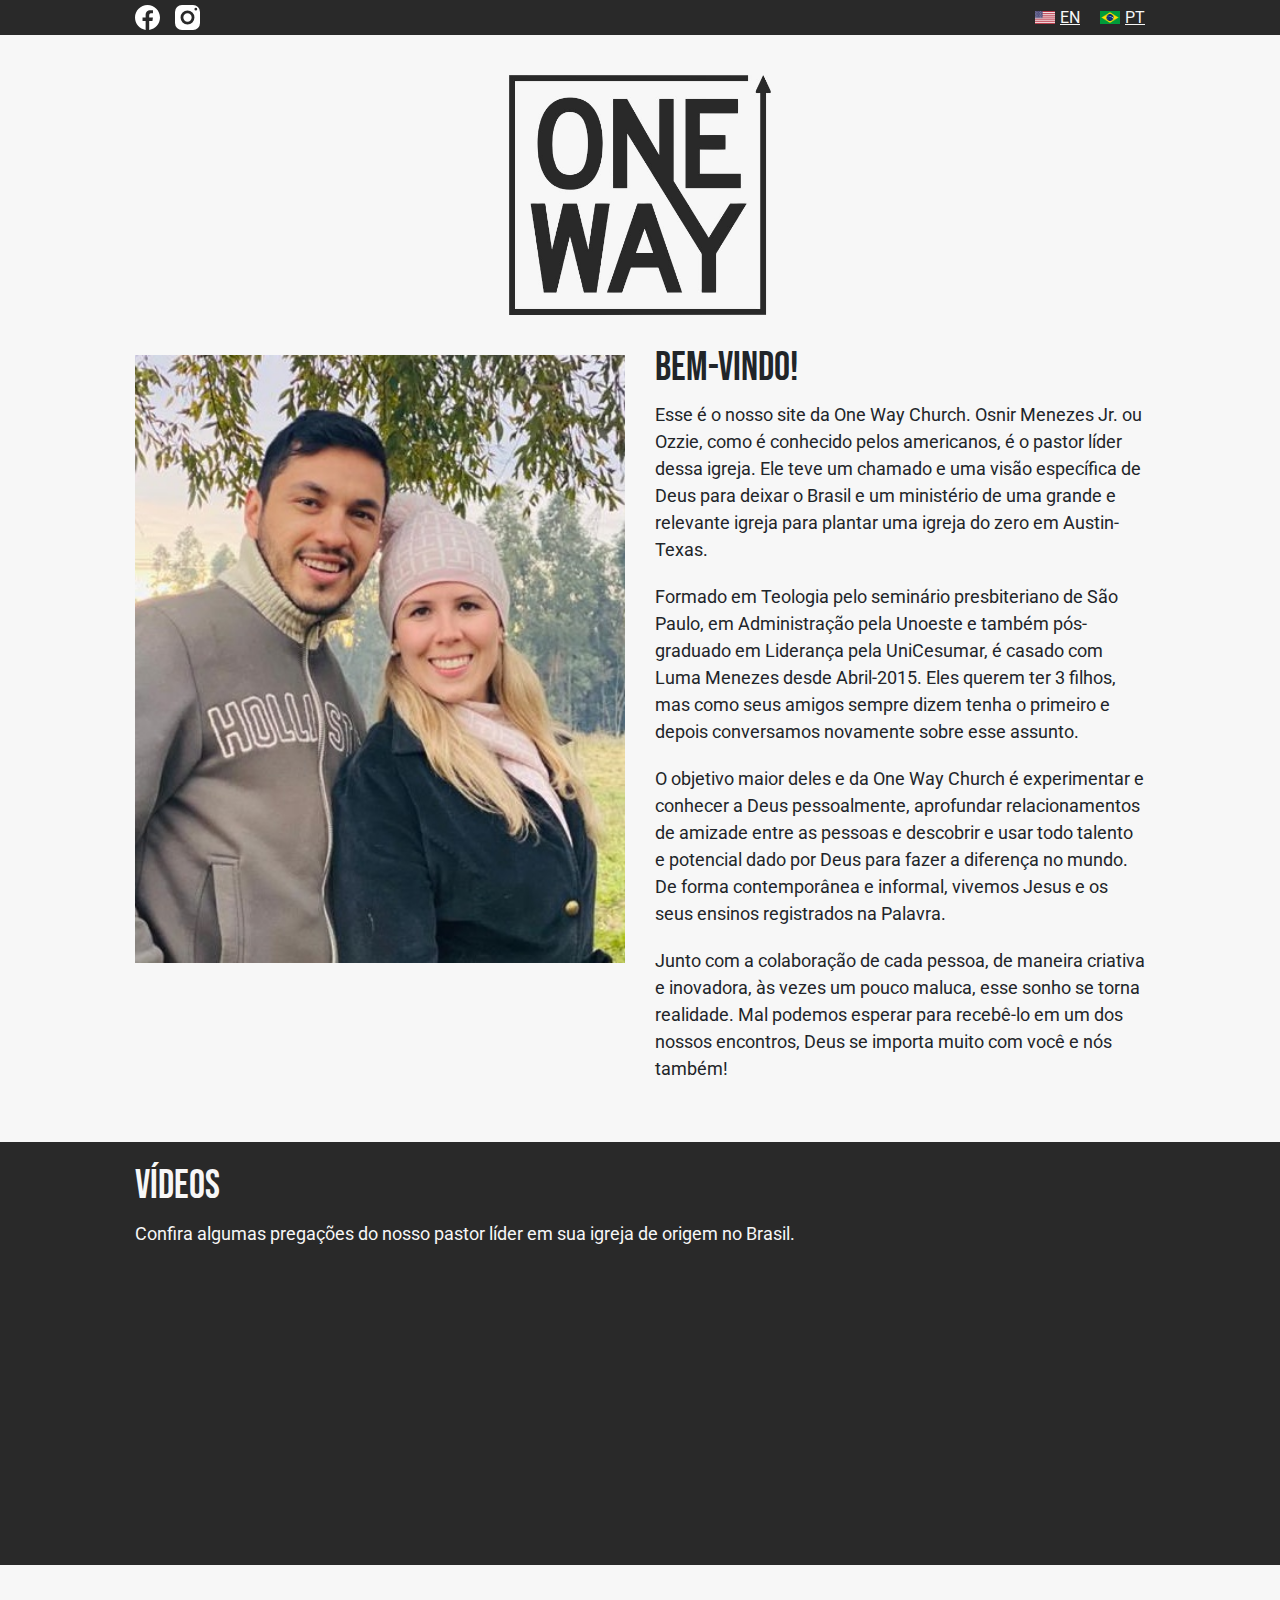
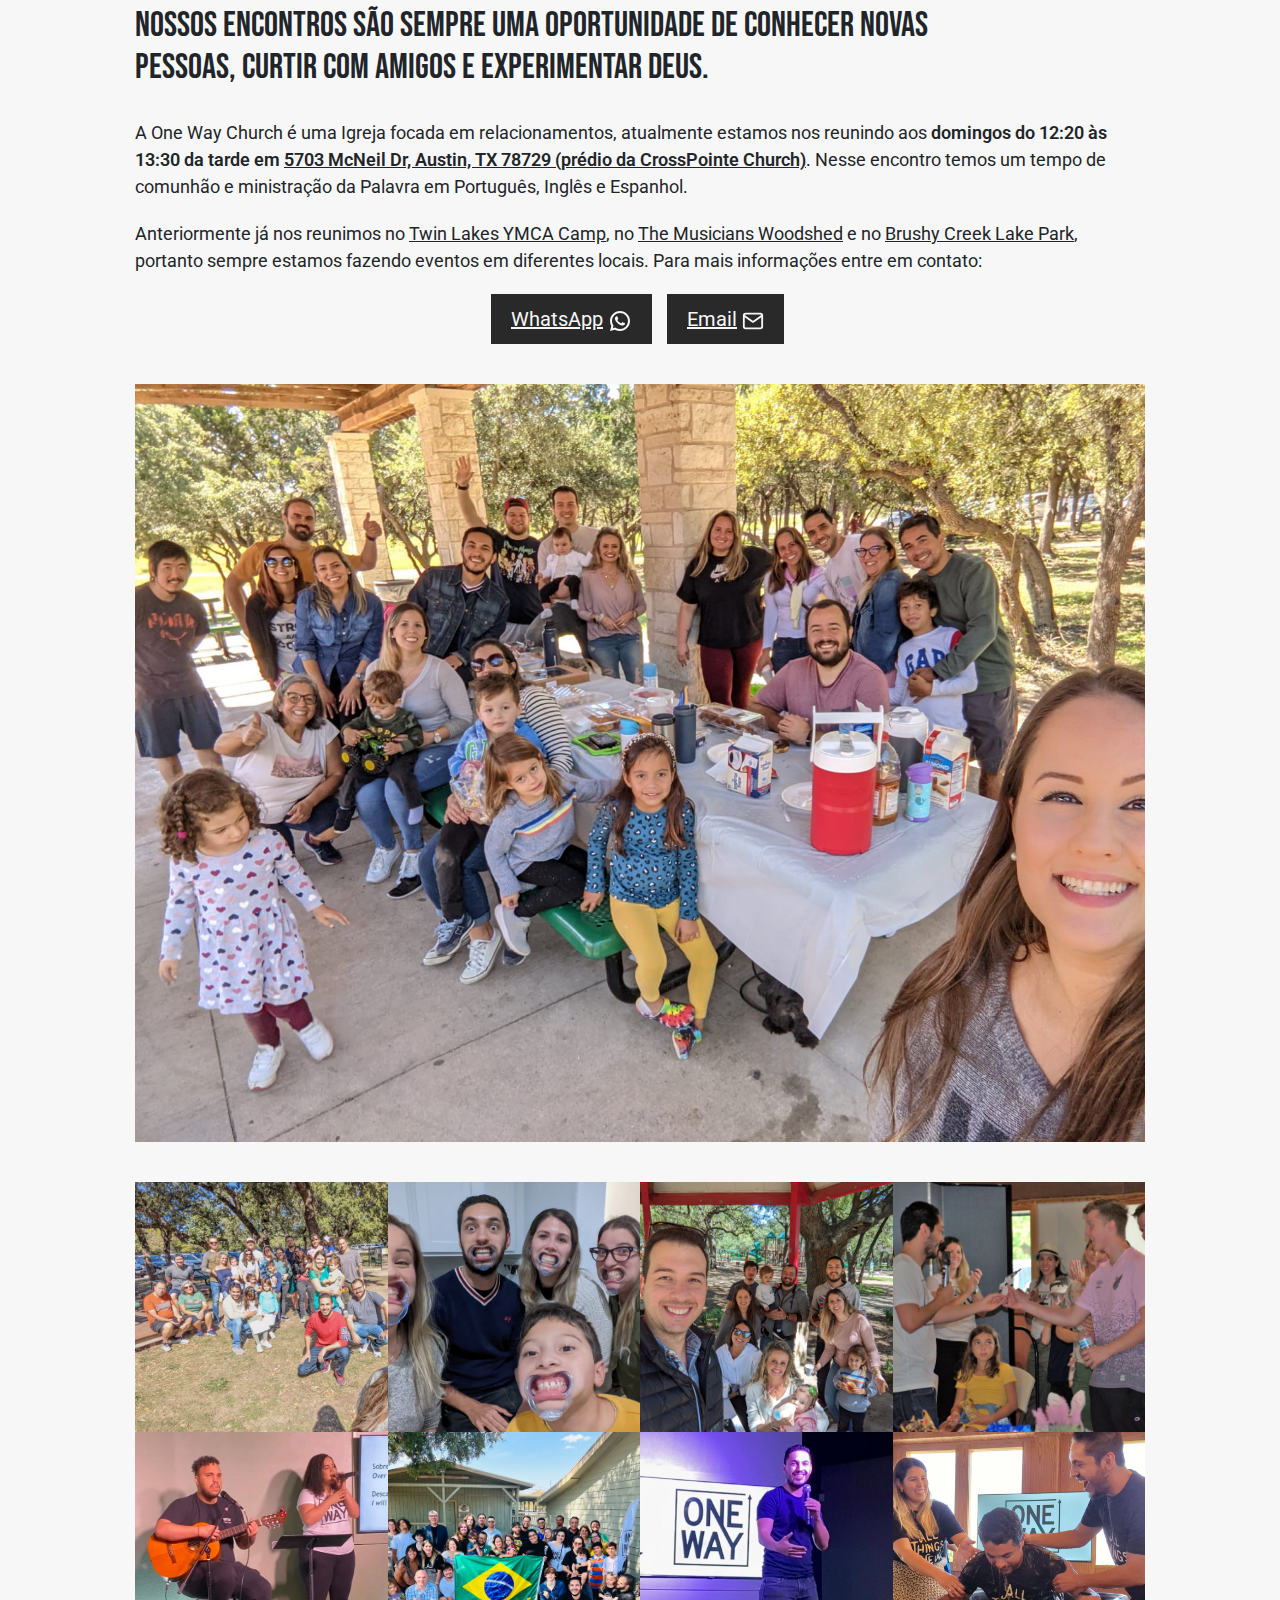
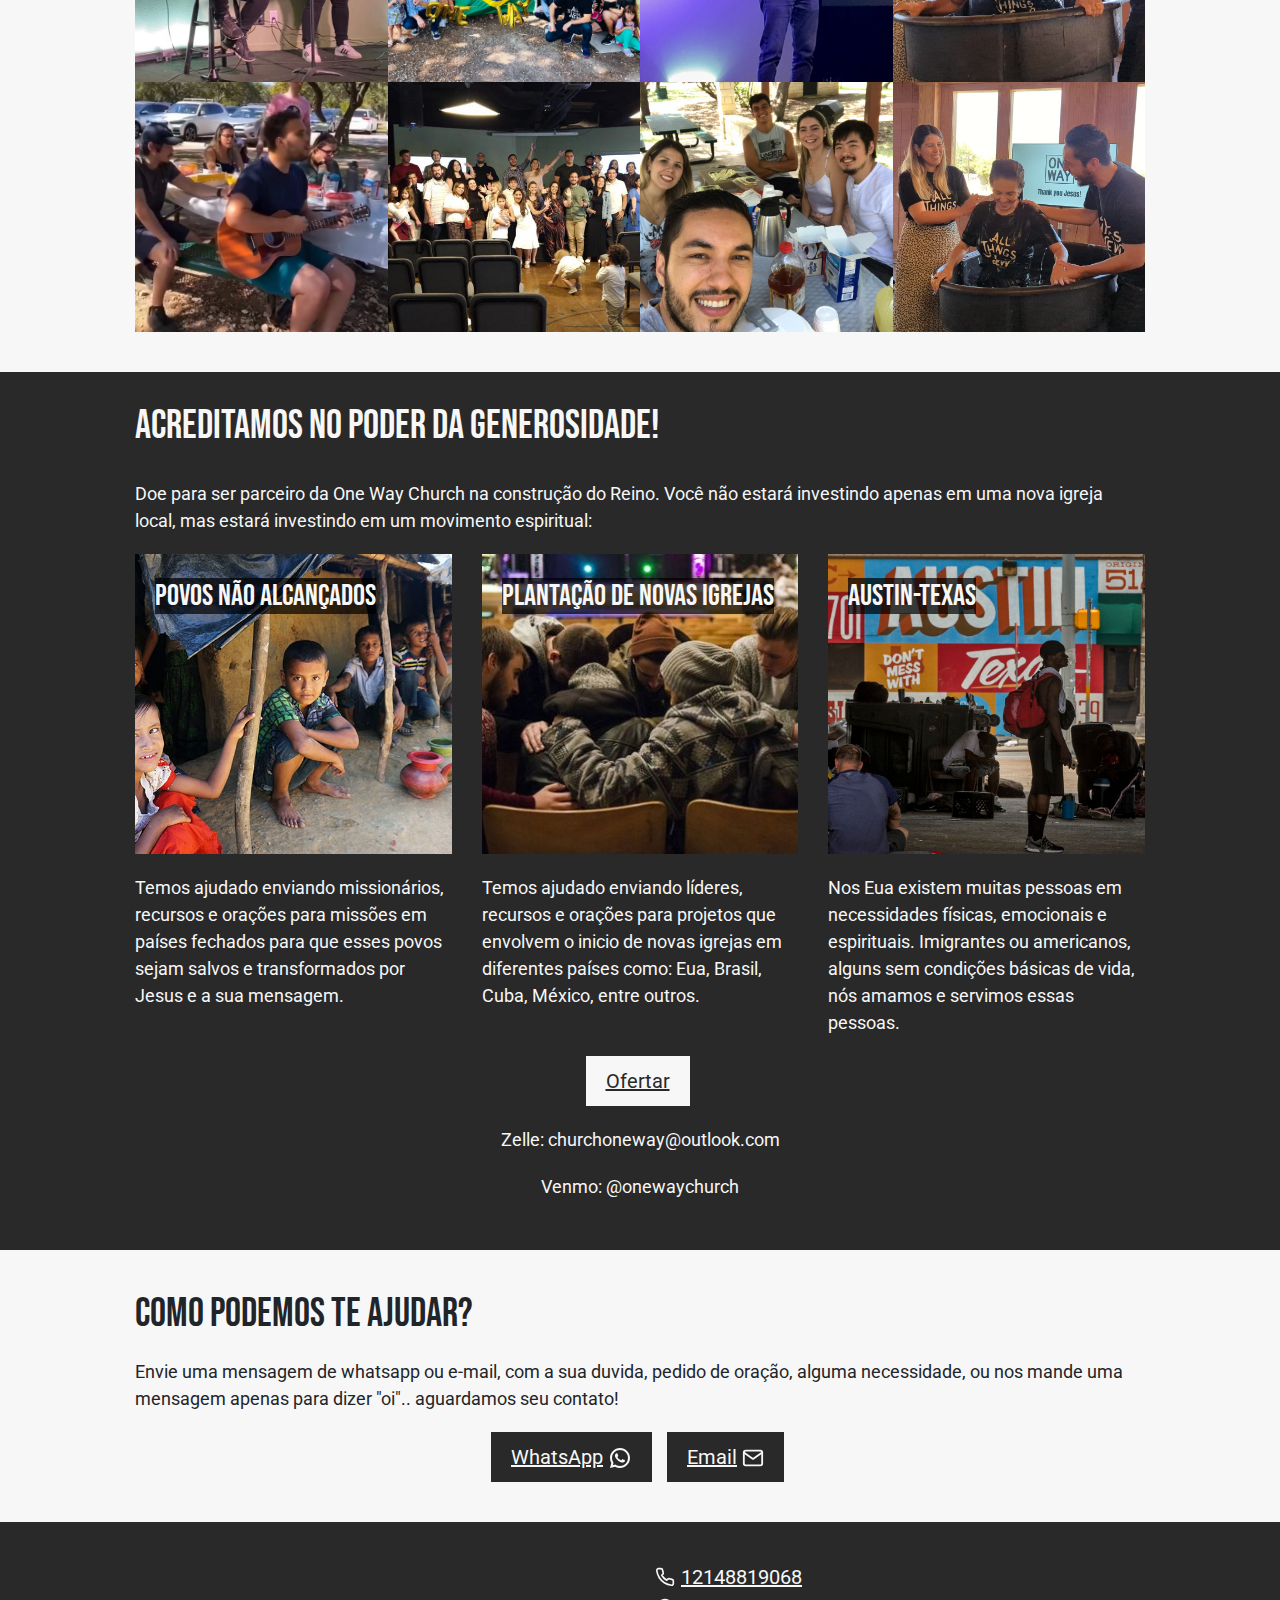
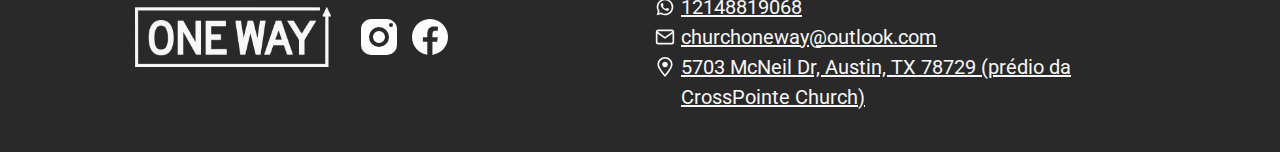
<file: index-pt-br.html>
<!doctype html>
<html lang="pt-br">
  <head>
    <!-- Required meta tags -->
    <meta charset="utf-8">
    <meta name="viewport" content="width=device-width, initial-scale=1">
    <meta name="description" content="Somos uma igreja autentica, informal, objetiva, focada em relacionamentos. Venha nos visitar e encontre um novo caminho de vida através do Evangelho.">

    <!-- Bootstrap CSS -->
    <link href="vendor/bootstrap-reboot.css" rel="stylesheet">
    <link href="vendor/bootstrap-grid.css" rel="stylesheet">

    <link rel="preconnect" href="https://fonts.googleapis.com">
    <link rel="preconnect" href="https://fonts.gstatic.com" crossorigin>
    <link href="https://fonts.googleapis.com/css2?family=Bebas+Neue&family=Roboto:ital,wght@0,400;0,500;1,400;1,500&display=swap" rel="stylesheet">

    <link href="style.css" rel="stylesheet">

    <link rel="apple-touch-icon" sizes="57x57" href="img/favicon/apple-icon-57x57.png">
    <link rel="apple-touch-icon" sizes="60x60" href="img/favicon/apple-icon-60x60.png">
    <link rel="apple-touch-icon" sizes="72x72" href="img/favicon/apple-icon-72x72.png">
    <link rel="apple-touch-icon" sizes="76x76" href="img/favicon/apple-icon-76x76.png">
    <link rel="apple-touch-icon" sizes="114x114" href="img/favicon/apple-icon-114x114.png">
    <link rel="apple-touch-icon" sizes="120x120" href="img/favicon/apple-icon-120x120.png">
    <link rel="apple-touch-icon" sizes="144x144" href="img/favicon/apple-icon-144x144.png">
    <link rel="apple-touch-icon" sizes="152x152" href="img/favicon/apple-icon-152x152.png">
    <link rel="apple-touch-icon" sizes="180x180" href="img/favicon/apple-icon-180x180.png">
    <link rel="icon" type="image/png" sizes="192x192"  href="img/favicon/android-icon-192x192.png">
    <link rel="icon" type="image/png" sizes="32x32" href="img/favicon/favicon-32x32.png">
    <link rel="icon" type="image/png" sizes="96x96" href="img/favicon/favicon-96x96.png">
    <link rel="icon" type="image/png" sizes="16x16" href="img/favicon/favicon-16x16.png">
    <link rel="manifest" href="/manifest.json">
    <meta name="msapplication-TileColor" content="#ffffff">
    <meta name="msapplication-TileImage" content="img/favicon/ms-icon-144x144.png">
    <meta name="theme-color" content="#ffffff">

    <title>One Way Church</title>
  </head>
  <body>
    <div>
      <div id="header-bar">
        <div class="container">
          <div class="socials">
            <a href="https://www.facebook.com/onewayaustin" class="facebook">
              <span class="visually-hidden">Facebook</span>
              <svg aria-hidden="true" viewBox="0 0 24 23.877" xmlns="http://www.w3.org/2000/svg"><path d="M12 0C5.373 0 0 5.373 0 12c0 6.016 4.432 10.984 10.206 11.852V15.18H7.237v-3.154h2.969V9.927c0-3.475 1.693-5 4.581-5 1.383 0 2.115.103 2.461.149v2.753h-1.97c-1.226 0-1.654 1.163-1.654 2.473v1.724h3.593l-.487 3.154h-3.106v8.697C19.481 23.083 24 18.075 24 12c0-6.627-5.373-12-12-12Z"/></svg>
            </a>
            <a href="https://instagram.com/onewayaustin" class="instagram">
              <span class="visually-hidden">Instagram</span>
              <svg aria-hidden="true" viewBox="0 0 18 18" xmlns="http://www.w3.org/2000/svg"><path d="M5 0a5 5 0 0 0-5 5v8a5 5 0 0 0 5 5h8a5 5 0 0 0 5-5V5a5 5 0 0 0-5-5Zm10 2a1 1 0 1 1 0 2 1 1 0 0 1 0-2ZM9 4a5 5 0 1 1-.001 10.001A5 5 0 0 1 9 4Zm0 2a3 3 0 0 0-3 3 3 3 0 0 0 3 3 3 3 0 0 0 3-3 3 3 0 0 0-3-3Z"/></svg>
            </a>
          </div>
          <div class="languages">
            <span class="visually-hidden">Idioma:</span>

            <a href="/" class="english">
              <span class="visually-hidden">inglês</span>
              <span aria-hidden="true">EN</span>
            </a>
            <a href="index-pt-br.html" class="brazilian-portuguese">
              <span class="visually-hidden">português brasileiro</span>
              <span aria-hidden="true">PT</span>
            </a>
          </div>
        </div>
      </div>

      <header id="header" class="container">
        <div class="row">
          <div class="col-12">
            <h1 class="main-logo">
              <img src="img/one-way-logo.jpeg" alt="One Way Church" width="500" height="457">
            </h1>
          </div>
        </div>
      </header>

      <main>
        <section id="meet-us" class="container">
          <div class="row">
            <div class="col-12 d-md-none">
              <h2>Bem-vindo!</h2>
            </div>
            <div class="col-12 col-md-6">
              <img src="img/luma-and-osnir.jpg" alt="Fotografia com Luma e Osnir juntos">
            </div>
            <div class="col-12 col-md-6">
              <h2 class="d-none d-md-block">Bem-vindo!</h2>
              <p>Esse é o nosso site da One Way Church. Osnir Menezes Jr. ou Ozzie, como é conhecido pelos americanos, é o pastor líder dessa igreja. Ele teve um chamado e uma visão específica de Deus para deixar o Brasil e um ministério de uma grande e relevante igreja para plantar uma igreja do zero em Austin-Texas.</p>
              <p>Formado em Teologia pelo seminário presbiteriano de São Paulo, em Administração pela Unoeste e também pós-graduado em Liderança pela UniCesumar, é casado com Luma Menezes desde Abril-2015. Eles querem ter 3 filhos, mas como seus amigos sempre dizem tenha o primeiro e depois conversamos novamente sobre esse assunto.</p>
              <p>O objetivo maior deles e da One Way Church é experimentar e conhecer a Deus pessoalmente, aprofundar relacionamentos de amizade entre as pessoas e descobrir e usar todo talento e potencial dado por Deus para fazer a diferença no mundo. De forma contemporânea e informal, vivemos Jesus e os seus ensinos registrados na Palavra.</p>
              <p>Junto com a colaboração de cada pessoa, de maneira criativa e inovadora, às vezes um pouco maluca, esse sonho se torna realidade. Mal podemos esperar para recebê-lo em um dos nossos encontros, Deus se importa muito com você e nós também!</p>
            </div>
          </div>
        </section>
  
        <section id="videos">
          <div class="container">
          
            <div class="row">
              <div class="col-12">
                <h2>Vídeos</h2>
                <p>Confira algumas pregações do nosso pastor líder em sua igreja de origem no Brasil.</p>
              </div>
              
              <div class="col-12">
                <ul class="videos">
                  <li>
                    <iframe width="480" height="270" src="https://www.youtube.com/embed/GjwMo4BcDfU" title="YouTube video player" frameborder="0" allow="accelerometer; autoplay; clipboard-write; encrypted-media; gyroscope; picture-in-picture" allowfullscreen></iframe>
                  </li>
                  <li>
                    <iframe width="480" height="270" src="https://www.youtube.com/embed/Ei2ufgGZ4PI" title="YouTube video player" frameborder="0" allow="accelerometer; autoplay; clipboard-write; encrypted-media; gyroscope; picture-in-picture" allowfullscreen></iframe>
                  </li>
                  <li>
                    <iframe width="480" height="270" src="https://www.youtube.com/embed/uL2wE36UD3E" title="YouTube video player" frameborder="0" allow="accelerometer; autoplay; clipboard-write; encrypted-media; gyroscope; picture-in-picture" allowfullscreen></iframe>
                  </li>
                  <li>
                    <iframe width="480" height="270" src="https://www.youtube.com/embed/5irP9BysG10" title="YouTube video player" frameborder="0" allow="accelerometer; autoplay; clipboard-write; encrypted-media; gyroscope; picture-in-picture" allowfullscreen></iframe>
                  </li>
                  <li>
                    <iframe width="480" height="270" src="https://www.youtube.com/embed/OoQ75J0veiA?t=1841s" title="YouTube video player" frameborder="0" allow="accelerometer; autoplay; clipboard-write; encrypted-media; gyroscope; picture-in-picture" allowfullscreen></iframe>
                  </li>
                  <li>
                    <iframe width="480" height="270" src="https://www.youtube.com/embed/LxPWLmWPFzE" title="YouTube video player" frameborder="0" allow="accelerometer; autoplay; clipboard-write; encrypted-media; gyroscope; picture-in-picture" allowfullscreen></iframe>
                  </li>
                  <li>
                    <iframe width="480" height="270" src="https://www.youtube.com/embed/WOUDLBTu35k?t=7s" title="YouTube video player" frameborder="0" allow="accelerometer; autoplay; clipboard-write; encrypted-media; gyroscope; picture-in-picture" allowfullscreen></iframe>
                  </li>
                  <li>
                    <iframe width="480" height="270" src="https://www.youtube.com/embed/5V3x5cCW9Rc" title="YouTube video player" frameborder="0" allow="accelerometer; autoplay; clipboard-write; encrypted-media; gyroscope; picture-in-picture" allowfullscreen></iframe>
                  </li>
                  <li>
                    <iframe width="480" height="270" src="https://www.youtube.com/embed/DCbqL1y7IqE?t=2s" title="YouTube video player" frameborder="0" allow="accelerometer; autoplay; clipboard-write; encrypted-media; gyroscope; picture-in-picture" allowfullscreen></iframe>
                  </li>
                  <li>
                    <iframe width="480" height="270" src="https://www.youtube.com/embed/bjd6Sz57pno?t=1s" title="YouTube video player" frameborder="0" allow="accelerometer; autoplay; clipboard-write; encrypted-media; gyroscope; picture-in-picture" allowfullscreen></iframe>
                  </li>
                </ul>
              </div>
            </div>
          </div>
        </section>

        <section id="meetings" class="container">
          <div class="row">
            <div class="col-12">
              <h2>Nossos encontros são sempre uma oportunidade de conhecer novas pessoas, curtir com amigos e experimentar Deus.</h2>
              
              <p>A One Way Church é uma Igreja focada em relacionamentos, atualmente estamos nos reunindo aos <em>domingos do 12:20 às 13:30 da tarde em <a href="https://goo.gl/maps/49ekVYcrwbnaj5xp6">5703 McNeil Dr, Austin, TX 78729 (prédio da CrossPointe Church)</a></em>. Nesse encontro temos um tempo de comunhão e ministração da Palavra em Português, Inglês e Espanhol.</p>
              <p>Anteriormente já nos reunimos no <a href="https://goo.gl/maps/SF4q1ozoDCWvzUW2A">Twin Lakes YMCA Camp</a>, no <a href="https://g.page/themusicianswoodshedCP?share">The Musicians Woodshed</a> e no <a href="https://goo.gl/maps/jFcy8YSVfjH4soDu6">Brushy Creek Lake Park</a>, portanto sempre estamos fazendo eventos em diferentes locais. Para mais informações entre em contato:</p>

              <div style="text-align: center; margin-bottom: 2rem;">
                <a class="whatsapp-link button-link">
                  <span>WhatsApp</span><svg xmlns="http://www.w3.org/2000/svg"   viewBox="0 0 24 24"><path d="M7.253 18.494l.724.423A7.953 7.953 0 0 0 12 20a8 8 0 1 0-8-8c0 1.436.377 2.813 1.084 4.024l.422.724-.653 2.401 2.4-.655zM2.004 22l1.352-4.968A9.954 9.954 0 0 1 2 12C2 6.477 6.477 2 12 2s10 4.477 10 10-4.477 10-10 10a9.954 9.954 0 0 1-5.03-1.355L2.004 22zM8.391 7.308c.134-.01.269-.01.403-.004.054.004.108.01.162.016.159.018.334.115.393.249.298.676.588 1.357.868 2.04.062.152.025.347-.093.537a4.38 4.38 0 0 1-.263.372c-.113.145-.356.411-.356.411s-.099.118-.061.265c.014.056.06.137.102.205l.059.095c.256.427.6.86 1.02 1.268.12.116.237.235.363.346.468.413.998.75 1.57 1l.005.002c.085.037.128.057.252.11.062.026.126.049.191.066a.35.35 0 0 0 .367-.13c.724-.877.79-.934.796-.934v.002a.482.482 0 0 1 .378-.127c.06.004.121.015.177.04.531.243 1.4.622 1.4.622l.582.261c.098.047.187.158.19.265.004.067.01.175-.013.373-.032.259-.11.57-.188.733a1.155 1.155 0 0 1-.21.302 2.378 2.378 0 0 1-.33.288 3.71 3.71 0 0 1-.125.09 5.024 5.024 0 0 1-.383.22 1.99 1.99 0 0 1-.833.23c-.185.01-.37.024-.556.014-.008 0-.568-.087-.568-.087a9.448 9.448 0 0 1-3.84-2.046c-.226-.199-.435-.413-.649-.626-.89-.885-1.562-1.84-1.97-2.742A3.47 3.47 0 0 1 6.9 9.62a2.729 2.729 0 0 1 .564-1.68c.073-.094.142-.192.261-.305.127-.12.207-.184.294-.228a.961.961 0 0 1 .371-.1z"/ fill="currentColor"></svg>
                </a>
                <a class="email-link button-link">
                  <span>Email</span><svg xmlns="http://www.w3.org/2000/svg"   viewBox="0 0 24 24" fill="none" stroke="currentColor" stroke-width="2" stroke-linecap="round" stroke-linejoin="round" class="feather feather-mail"><path d="M4 4h16c1.1 0 2 .9 2 2v12c0 1.1-.9 2-2 2H4c-1.1 0-2-.9-2-2V6c0-1.1.9-2 2-2z"></path><polyline points="22,6 12,13 2,6"></polyline></svg>
                </a>
              </div>
              
              <img src="img/meetings-main.jpg" alt="Selfie tirada num encontro com várias pessoas">
            </div>

            <div class="col-12" aria-hidden="true">
              <div class="meetings-strip">
                <img src="img/meetings-strip/strip-1.jpg" style="object-position: 0px;">
                <img src="img/meetings-strip/strip-2.jpg">
                <img src="img/meetings-strip/strip-3.jpg">
                <img src="img/meetings-strip/strip-4.jpg" style="object-position: -22px;">
                <img src="img/meetings-strip/strip-5.jpg">
                <img src="img/meetings-strip/strip-6.jpg">
                <img src="img/meetings-strip/strip-11.jpg" style="object-position: 50% -22px;">
                <img src="img/meetings-strip/strip-8.jpg">
                <img src="img/meetings-strip/strip-9.jpg">
                <img src="img/meetings-strip/strip-10.jpg">
                <img src="img/meetings-strip/strip-7.jpg">
                <img src="img/meetings-strip/strip-12.jpg">
              </div>
            </div>
          </div>
        </section>
  
        <section id="donate">
          <div class="container">
            <div class="row">
              <div class="col-12">
                <h2>Acreditamos no poder da generosidade!</h2>
              </div>
              
              <div class="col-12">
                <p>Doe para ser parceiro da One Way Church na construção do Reino. Você não estará investindo apenas em uma nova igreja local, mas estará investindo em um movimento espiritual:</p>
  
                <div class="row">
                  <div class="col-12 col-lg-4">
                    <h3 class="unreached-people helping-item">
                      <span>Povos Não Alcançados</span>
                    </h3>
                    <p>Temos ajudado enviando missionários, recursos e orações para missões em países fechados para que esses povos sejam salvos e transformados por Jesus e a sua mensagem.</p>
                  </div>
                  
                  <div class="col-12 col-lg-4">
                    <h3 class="church-implantation helping-item">
                      <span>Plantação de Novas Igrejas</span>
                    </h3>
                    <p>Temos ajudado enviando líderes, recursos e orações para projetos que envolvem o inicio de novas igrejas em diferentes países como: Eua, Brasil, Cuba, México, entre outros.</p>
                  </div>
  
                  <div class="col-12 col-lg-4">
                    <h3 class="austin-texas helping-item">
                      <span>Austin-Texas</span>
                    </h3>
                    <p>Nos Eua existem muitas pessoas em necessidades físicas, emocionais e espirituais. Imigrantes ou americanos, alguns sem condições básicas de vida, nós amamos e servimos essas pessoas.</p>
                  </div>
                </div>
              </div>
      
              <div class="col-12" style="text-align: center;">
                <a href="https://tithe.ly/give?c=4680449" class="button-link">Ofertar</a>

                <p>Zelle: churchoneway@outlook.com</p>
                <p>Venmo: @onewaychurch</p>
              </div>
            </div>
          </div>
        </section>

        <section id="contact-us" class="container">
          <div class="row">
            <div class="col-12">
              <h2>Como podemos te ajudar?</h2>
              <p>Envie uma mensagem de whatsapp ou e-mail, com a sua duvida, pedido de oração, alguma necessidade, ou nos mande uma mensagem apenas para dizer "oi".. aguardamos seu contato!</p>
            </div>

            <div class="col-12" style="text-align: center;">
              <a class="whatsapp-link button-link">
                <span>WhatsApp</span><svg xmlns="http://www.w3.org/2000/svg"   viewBox="0 0 24 24"><path d="M7.253 18.494l.724.423A7.953 7.953 0 0 0 12 20a8 8 0 1 0-8-8c0 1.436.377 2.813 1.084 4.024l.422.724-.653 2.401 2.4-.655zM2.004 22l1.352-4.968A9.954 9.954 0 0 1 2 12C2 6.477 6.477 2 12 2s10 4.477 10 10-4.477 10-10 10a9.954 9.954 0 0 1-5.03-1.355L2.004 22zM8.391 7.308c.134-.01.269-.01.403-.004.054.004.108.01.162.016.159.018.334.115.393.249.298.676.588 1.357.868 2.04.062.152.025.347-.093.537a4.38 4.38 0 0 1-.263.372c-.113.145-.356.411-.356.411s-.099.118-.061.265c.014.056.06.137.102.205l.059.095c.256.427.6.86 1.02 1.268.12.116.237.235.363.346.468.413.998.75 1.57 1l.005.002c.085.037.128.057.252.11.062.026.126.049.191.066a.35.35 0 0 0 .367-.13c.724-.877.79-.934.796-.934v.002a.482.482 0 0 1 .378-.127c.06.004.121.015.177.04.531.243 1.4.622 1.4.622l.582.261c.098.047.187.158.19.265.004.067.01.175-.013.373-.032.259-.11.57-.188.733a1.155 1.155 0 0 1-.21.302 2.378 2.378 0 0 1-.33.288 3.71 3.71 0 0 1-.125.09 5.024 5.024 0 0 1-.383.22 1.99 1.99 0 0 1-.833.23c-.185.01-.37.024-.556.014-.008 0-.568-.087-.568-.087a9.448 9.448 0 0 1-3.84-2.046c-.226-.199-.435-.413-.649-.626-.89-.885-1.562-1.84-1.97-2.742A3.47 3.47 0 0 1 6.9 9.62a2.729 2.729 0 0 1 .564-1.68c.073-.094.142-.192.261-.305.127-.12.207-.184.294-.228a.961.961 0 0 1 .371-.1z"/ fill="currentColor"></svg>
              </a>
              
              <a class="email-link button-link">
                <span>Email</span><svg xmlns="http://www.w3.org/2000/svg"   viewBox="0 0 24 24" fill="none" stroke="currentColor" stroke-width="2" stroke-linecap="round" stroke-linejoin="round" class="feather feather-mail"><path d="M4 4h16c1.1 0 2 .9 2 2v12c0 1.1-.9 2-2 2H4c-1.1 0-2-.9-2-2V6c0-1.1.9-2 2-2z"></path><polyline points="22,6 12,13 2,6"></polyline></svg>
              </a>
            </div>
          </div>
        </section>
      </main>

      <footer id="footer">
        <div class="container">
          <div class="row">
            <div class="col-12 col-md-6 d-flex align-items-center">
              <div class="row">
                <div class="col">
                  <img src="img/one-way-white-horizontal.png" alt="One Way Church" width="300" height="92">
                </div>
                <div class="col">
                  <div class="socials">
                    <a href="https://instagram.com/onewayaustin" class="instagram">
                      <span class="visually-hidden">Instagram</span>
                      <svg aria-hidden="true" viewBox="0 0 18 18" xmlns="http://www.w3.org/2000/svg"><path d="M5 0a5 5 0 0 0-5 5v8a5 5 0 0 0 5 5h8a5 5 0 0 0 5-5V5a5 5 0 0 0-5-5Zm10 2a1 1 0 1 1 0 2 1 1 0 0 1 0-2ZM9 4a5 5 0 1 1-.001 10.001A5 5 0 0 1 9 4Zm0 2a3 3 0 0 0-3 3 3 3 0 0 0 3 3 3 3 0 0 0 3-3 3 3 0 0 0-3-3Z"/></svg>
                    </a>
                    <a href="https://www.facebook.com/onewayaustin" class="facebook">
                      <span class="visually-hidden">Facebook</span>
                      <svg aria-hidden="true" viewBox="0 0 24 23.877" xmlns="http://www.w3.org/2000/svg"><path d="M12 0C5.373 0 0 5.373 0 12c0 6.016 4.432 10.984 10.206 11.852V15.18H7.237v-3.154h2.969V9.927c0-3.475 1.693-5 4.581-5 1.383 0 2.115.103 2.461.149v2.753h-1.97c-1.226 0-1.654 1.163-1.654 2.473v1.724h3.593l-.487 3.154h-3.106v8.697C19.481 23.083 24 18.075 24 12c0-6.627-5.373-12-12-12Z"/></svg>
                    </a>
                  </div>
                </div>
              </div>
            </div>
  
            <div class="col-12 col-md-6">
              <address>
                <ul>
                  <li>
                    <svg xmlns="http://www.w3.org/2000/svg"   viewBox="0 0 24 24" fill="none" stroke="currentColor" stroke-width="2" stroke-linecap="round" stroke-linejoin="round" class="feather feather-phone"><path d="M22 16.92v3a2 2 0 0 1-2.18 2 19.79 19.79 0 0 1-8.63-3.07 19.5 19.5 0 0 1-6-6 19.79 19.79 0 0 1-3.07-8.67A2 2 0 0 1 4.11 2h3a2 2 0 0 1 2 1.72 12.84 12.84 0 0 0 .7 2.81 2 2 0 0 1-.45 2.11L8.09 9.91a16 16 0 0 0 6 6l1.27-1.27a2 2 0 0 1 2.11-.45 12.84 12.84 0 0 0 2.81.7A2 2 0 0 1 22 16.92z"></path></svg>
                    <span class="visually-hidden">Phone:</span>
                    <a class="phone-link"></a>
                  </li>
                  <li>
                    <svg xmlns="http://www.w3.org/2000/svg"   viewBox="0 0 24 24"><path d="M7.253 18.494l.724.423A7.953 7.953 0 0 0 12 20a8 8 0 1 0-8-8c0 1.436.377 2.813 1.084 4.024l.422.724-.653 2.401 2.4-.655zM2.004 22l1.352-4.968A9.954 9.954 0 0 1 2 12C2 6.477 6.477 2 12 2s10 4.477 10 10-4.477 10-10 10a9.954 9.954 0 0 1-5.03-1.355L2.004 22zM8.391 7.308c.134-.01.269-.01.403-.004.054.004.108.01.162.016.159.018.334.115.393.249.298.676.588 1.357.868 2.04.062.152.025.347-.093.537a4.38 4.38 0 0 1-.263.372c-.113.145-.356.411-.356.411s-.099.118-.061.265c.014.056.06.137.102.205l.059.095c.256.427.6.86 1.02 1.268.12.116.237.235.363.346.468.413.998.75 1.57 1l.005.002c.085.037.128.057.252.11.062.026.126.049.191.066a.35.35 0 0 0 .367-.13c.724-.877.79-.934.796-.934v.002a.482.482 0 0 1 .378-.127c.06.004.121.015.177.04.531.243 1.4.622 1.4.622l.582.261c.098.047.187.158.19.265.004.067.01.175-.013.373-.032.259-.11.57-.188.733a1.155 1.155 0 0 1-.21.302 2.378 2.378 0 0 1-.33.288 3.71 3.71 0 0 1-.125.09 5.024 5.024 0 0 1-.383.22 1.99 1.99 0 0 1-.833.23c-.185.01-.37.024-.556.014-.008 0-.568-.087-.568-.087a9.448 9.448 0 0 1-3.84-2.046c-.226-.199-.435-.413-.649-.626-.89-.885-1.562-1.84-1.97-2.742A3.47 3.47 0 0 1 6.9 9.62a2.729 2.729 0 0 1 .564-1.68c.073-.094.142-.192.261-.305.127-.12.207-.184.294-.228a.961.961 0 0 1 .371-.1z"/ fill="currentColor"></svg>
                    <span class="visually-hidden">WhatsApp:</span>
                    <a class="whatsapp-link"></a>
                  </li>
                  <li>
                    <svg xmlns="http://www.w3.org/2000/svg"   viewBox="0 0 24 24" fill="none" stroke="currentColor" stroke-width="2" stroke-linecap="round" stroke-linejoin="round" class="feather feather-mail"><path d="M4 4h16c1.1 0 2 .9 2 2v12c0 1.1-.9 2-2 2H4c-1.1 0-2-.9-2-2V6c0-1.1.9-2 2-2z"></path><polyline points="22,6 12,13 2,6"></polyline></svg>
                    <span class="visually-hidden">Email:</span>
                    <a class="email-link"></a>
                  </li>
                  <li>
                    <svg xmlns="http://www.w3.org/2000/svg" viewBox="0 0 362.13 362.13" fill="currentColor"><path d="M181.065 0C105.533 0 44.084 61.45 44.084 136.981c0 31.155 21.475 76.714 63.827 135.411 30.619 42.436 60.744 75.965 62.011 77.372l11.144 12.367 11.144-12.367c1.267-1.406 31.392-34.936 62.011-77.372 42.352-58.697 63.827-104.255 63.827-135.411C318.047 61.45 256.597 0 181.065 0zm0 316.958C143.332 272.846 74.084 182.486 74.084 136.981 74.084 77.992 122.075 30 181.065 30s106.981 47.992 106.981 106.981c.001 45.505-69.248 135.865-106.981 179.977z"/><circle cx="181.065" cy="136.982" r="49.696"/></svg>
                    <span class="visually-hidden">Location:</span>
                    <a href="https://goo.gl/maps/49ekVYcrwbnaj5xp6">5703 McNeil Dr, Austin, TX 78729 (prédio da CrossPointe Church)</a>
                  </li>
                </ul>
              </address>
            </div>
          </div>
        </div>
      </footer>
    </div>

    <script>
      var user = 'churchoneway',
        domain = 'outlook.com';
      
      document.querySelectorAll('.email-link').forEach(function(element) {
        var email = user + '@' + domain;

        element.href = 'mailto:' + email;

        if (!element.innerText) {
          element.innerText = email;
        }
      });

      var country = '1',
        number = '2148819068';

      document.querySelectorAll('.phone-link').forEach(function(element) {
        var phone = country + number;

        element.href = 'tel:' + phone;

        if (!element.innerText) {
          element.innerText = phone;
        }
      });

      document.querySelectorAll('.whatsapp-link').forEach(function(element) {
        var whatsapp = country + number;

        element.href = 'https://wa.me/' + whatsapp;
        element.target = '_blank';
        element.rel = 'noopener'
        
        if (!element.innerText) {
          element.innerText = whatsapp;
        }
      });
    </script>
  </body>
</html>
</file>
<file: style.css>
:root {
  font-size: 20px;
  --white: #f7f7f7;
  --black: #292929;
}

body {
  background-color: var(--white);
  font-family: 'Roboto', sans-serif;
}

h2 {
  font-size: 2rem;
}

h2, h3, h4 {
  font-family: 'Bebas Neue', cursive;
}

img {
  width: 100%;
  height: auto;
}

p {
  font-size: .9rem;
  margin-top: 1rem;
}

p a {
  color: inherit;
}

em {
  font-style: normal;
  font-weight: 600;
}

@media (min-width: 992px) {
  .container-lg, .container-md, .container-sm, .container {
    max-width: 860px;
  }
}
@media (min-width: 1200px) {
  .container-xl, .container-lg, .container-md, .container-sm, .container {
    max-width: 1040px;
  }
}
@media (min-width: 1400px) {
  .container-xxl, .container-xl, .container-lg, .container-md, .container-sm, .container {
    max-width: 1220px;
  }
}

.container-fluid {
  overflow-x: hidden;
}

.visually-hidden,
.visually-hidden-focusable:not(:focus):not(:focus-within) {
  position: absolute !important;
  width: 1px !important;
  height: 1px !important;
  padding: 0 !important;
  margin: -1px !important;
  overflow: hidden !important;
  clip: rect(0, 0, 0, 0) !important;
  white-space: nowrap !important;
  border: 0 !important;
}

a.button-link {
  display: inline-block;
  color: var(--white);
  margin-right: .25rem;
  padding: .5rem 1rem;
  background: var(--black);
}

a.button-link ~ a.button-link {
  margin-left: 0;
  margin-left: .25rem;
}

a.button-link svg {
  height: 1.2em;
  margin-left: .25em;
}

a.email-link svg {
  height: 1.1em;
}


#header-bar {
  width: 100%;
  /* height: 2rem; */
  background: var(--black);
}

#header-bar .container {
  display: flex;
  justify-content: space-between;
  align-items: center;
}

#header-bar .socials {
  display: flex;
  justify-content: flex-end;
  padding: .25rem 0;
}

#header-bar .socials a {
  margin-right: .75rem;
  line-height: 0;
}

#header-bar .socials svg {
  fill: white;
  width: 1.25rem;
  height: 1.25rem;
}

#header-bar .languages {
  display: flex;
  justify-content: flex-end;
  padding: .25rem 0;
}

#header-bar .languages a {
  display: flex;
  align-items: center;
  color: var(--white);
  font-size: .8rem;
  margin-left: 1rem;
}

#header-bar .languages a::before {
  content: '';
  display: inline-block;
  width: 20px;
  height: 13px;
  margin-right: .25rem;
}

#header-bar .languages a.english::before {
  background: url(img/lang-flags/us.png) no-repeat center/cover;
}

#header-bar .languages a.brazilian-portuguese::before {
  background: url(img/lang-flags/br.png) no-repeat center/cover;
}


#header .main-logo {
  text-align: center; 
}

#header .main-logo {
  margin: 2rem 0;
}

#header .main-logo img {
  height: 10rem;
  width: auto;
}


#meet-us {
  margin-bottom: 2rem;
}

#videos {
  color: var(--white);
  background: var(--black);
  padding: 1rem 0;
  margin-bottom: 2rem;
}

#videos p {
  margin-top: 0;
}

#videos ul.videos {
  display: flex;
  overflow-x: auto;
  scroll-snap-type: x mandatory;

  padding-left: 0;
  margin-bottom: 0;
  
  list-style: none;
}

#videos ul.videos li {
  flex: 0 0 auto;
  scroll-snap-align: start;

  padding-right: 1rem;
}

#videos ul.videos li iframe {
  width: 50vw;
  height: auto;
}

#videos ul.videos li:last-child {
  scroll-snap-align: end;
  padding-right: 0rem;
}


#meetings {
  margin-bottom: 2rem;
}

#meetings h2 {
  font-size: 1.25rem;
  margin-bottom: 1.5rem;
}

#meetings .meetings-strip {
  margin-top: 2rem;
  display: grid;
  grid-template-columns: 50% 50%;
  grid-template-rows: 16.66667% 16.66667% 16.66667% 16.66667% 16.66667% 16.66667%;
  height: 1250px;
}

#meetings .meetings-strip img {
  height: 100%;
  object-fit: cover;
}


#donate {
  color: var(--white);
  background: var(--black);
  padding: 1.5rem 0;
  margin-bottom: 2rem;
}

#donate .helping-item {
  color: var(--white);
  height: 300px;
  padding: 1rem;
  margin-bottom: 1rem;
}

#donate .unreached-people {
  background: url(img/unreached-people-group.jpg) no-repeat center/cover;
}

#donate .church-implantation {
  background: url(img/church-planting.jpg) no-repeat center/cover;
}

#donate .austin-texas {
  background: url(img/homeless-austin.jpg) no-repeat center/cover;
}

#donate .helping-item > span {
  background: rgba(0, 0, 0, 0.7);
  line-height: 0px;
  font-size: 30px;
}

#donate .helping-item ~ p {
  margin-bottom: 2.5rem;
}

#donate .button-link {
  color: var(--black);
  background-color: var(--white);
}


#contact-us {
  margin-bottom: 2rem;
}


#footer {
  color: var(--white);
  background: var(--black);
  padding: 2rem 0;
}

#footer img {
  height: 3rem;
  width: auto;
}

#footer .socials {
  display: flex;
  align-items: center;
  height: 3rem;
}

#footer .socials a {
  margin-right: .75rem;
  line-height: 0;
}

#footer .socials svg {
  fill: white;
  width: 1.8rem;
  height: 1.8rem;
}

#footer address {
  margin: 1rem 0 0 0;
}

#footer address ul {
  list-style: none;
  padding: 0;
  margin: 0;
}

#footer address li {
  display: flex;
}

#footer address li svg {
  flex-shrink: 0;
  width: 1em;
  height: 1em;
  margin-top: 5px;
  margin-right: 6px;
}

#footer address li a {
  color: var(--white);
}

@media (min-width: 576px) {
  #videos ul.videos li iframe {
    width: 480px;
    height: 270px;
  }
}

@media (min-width: 768px) {
  #header .main-logo img {
    height: 12rem;
  }

  #meet-us h2 {
    line-height: .65em;
  }

  #meetings h2 {
    font-size: 1.75rem;
    width: 80%;
  }
  
  #meetings .meetings-strip {
    grid-template-columns: 25% 25% 25% 25%;
    grid-template-rows: 33.33333333% 33.33333333% 33.33333333%;
    height: 750px;
  }

  #footer address {
    margin: 0;  
  }
}

@media (min-width: 992px) {
  #donate .helping-item ~ p {
    margin-bottom: 1rem;
  }
}
</file>
